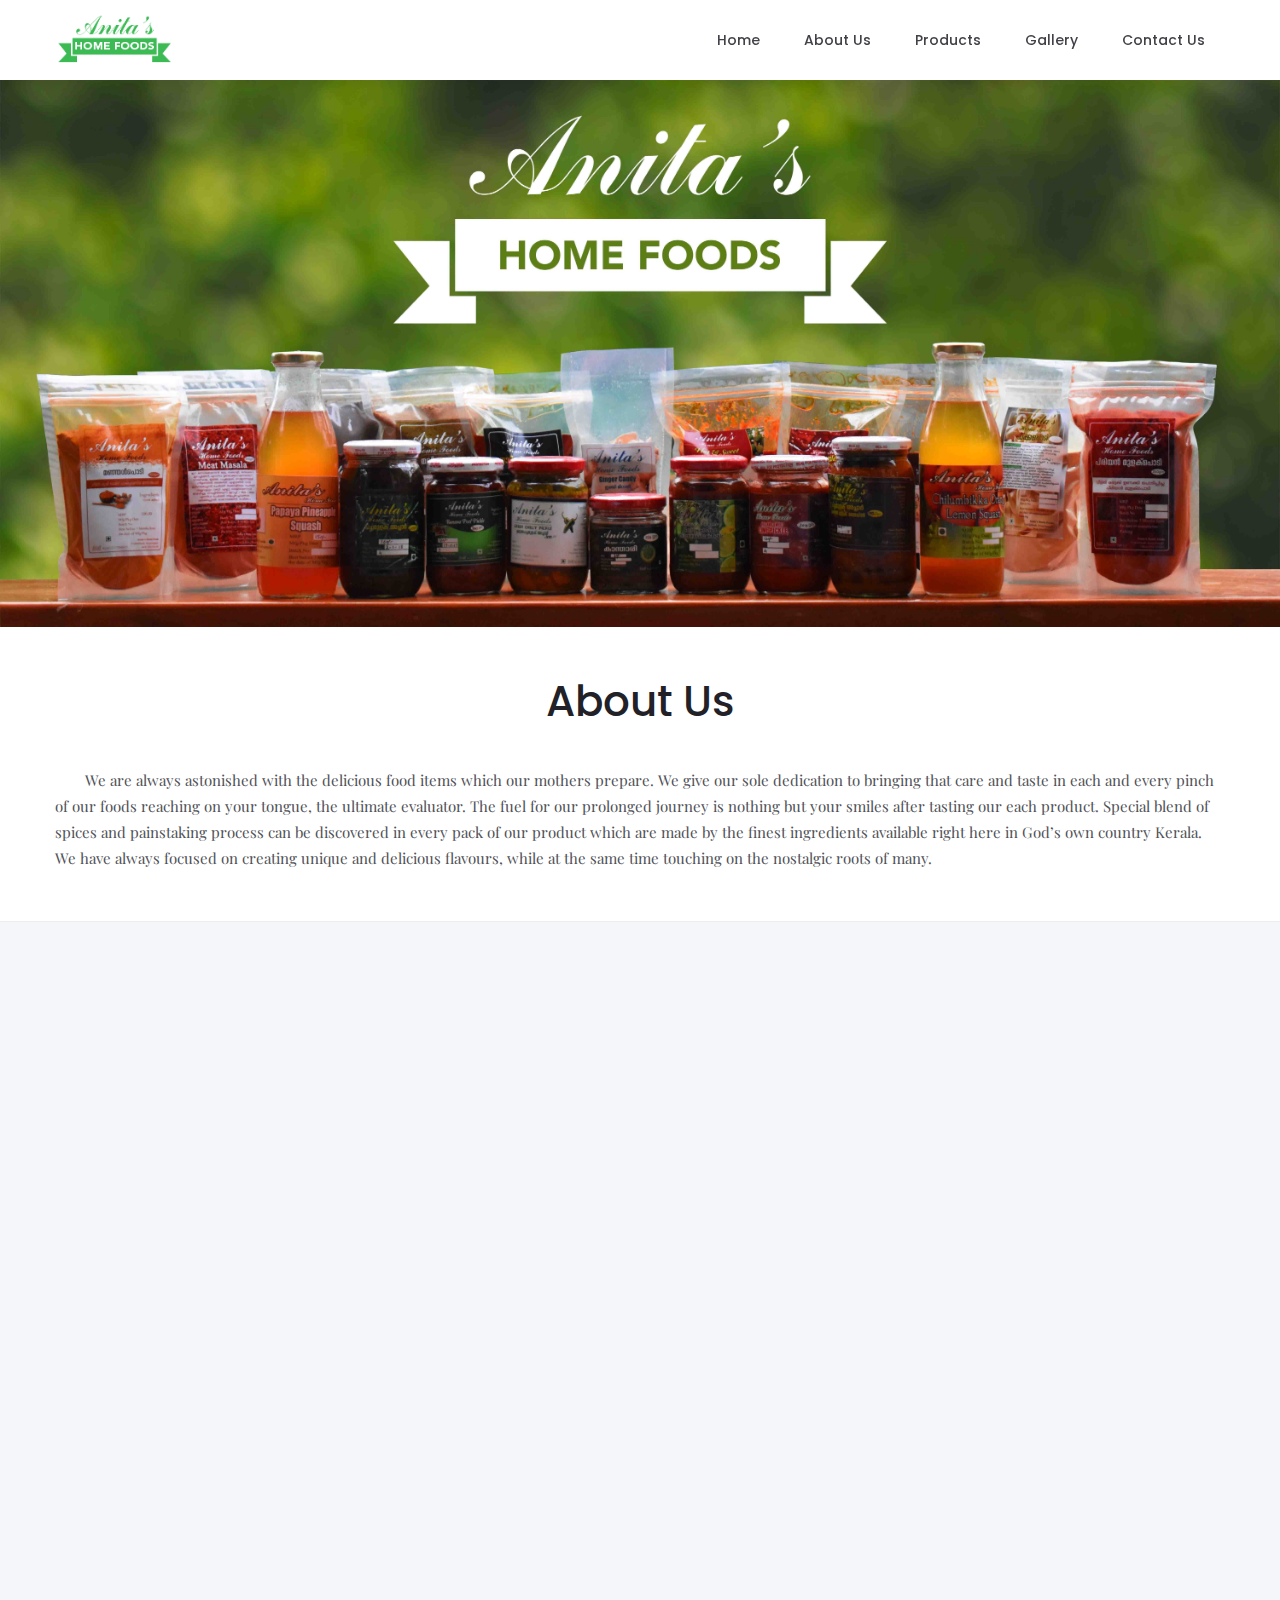
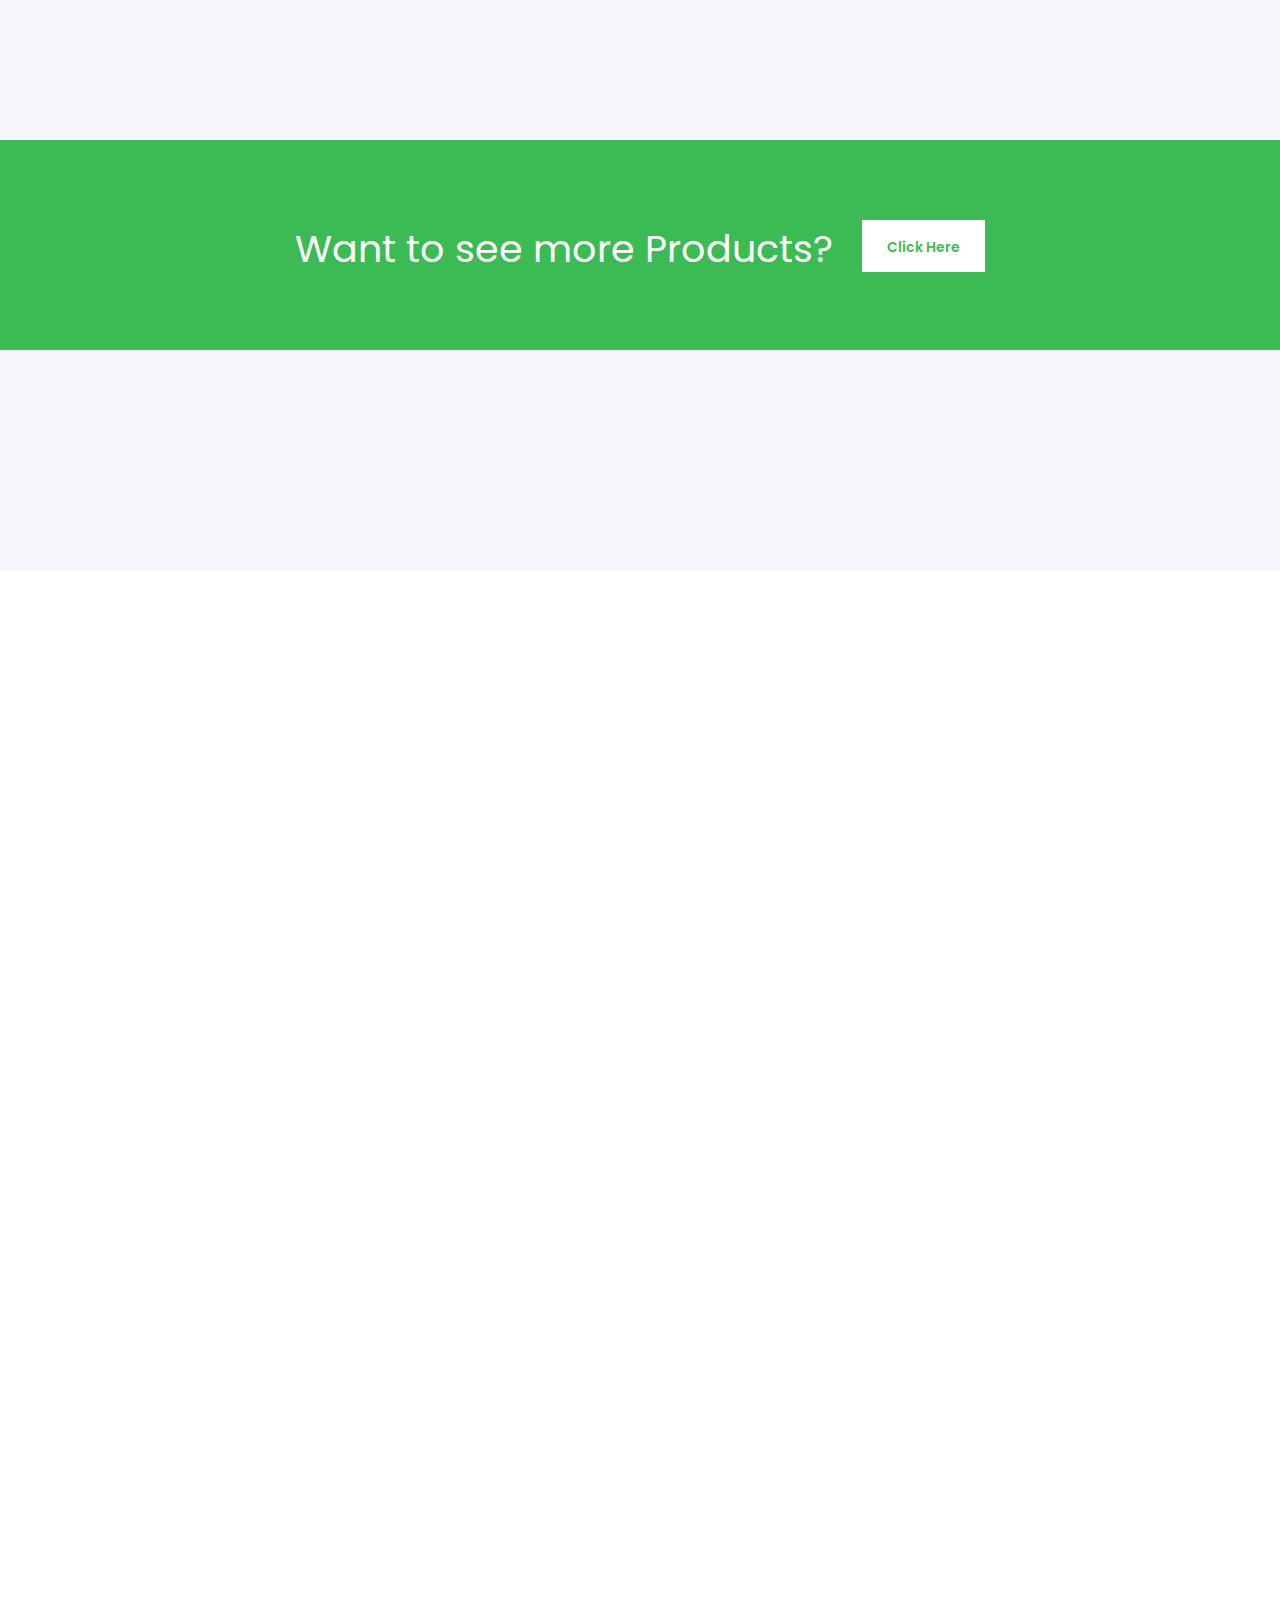
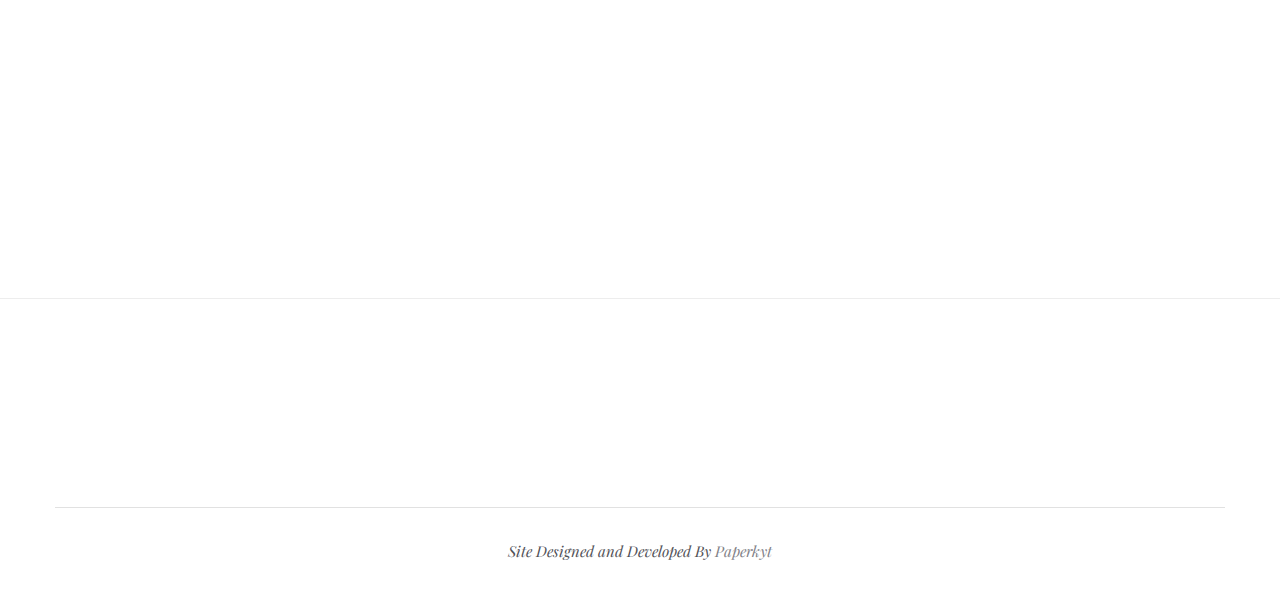
<file: index.html>
<!DOCTYPE html>
<html data-wf-page="59c3c8be1e1932000173a896" data-wf-site="59bfa69c53d30a0001229753">

<head>
    <meta charset="utf-8" />
    <title>Anita's Home Foods</title>
    <meta content="Anita's Home Foods - Pickles, Curry Powders, Masalas, Sweets & Squash" name="description" />
    <meta content="Anita's Home Foods" property="og:title" />
    <meta content="summary" name="twitter:card" />
    <meta content="width=device-width, initial-scale=1" name="viewport" />
    <meta content="Webflow" name="generator" />
    <link href="assets/css/main.css" rel="stylesheet" type="text/css" />
    <script src="assets/js/webfont.js" type="text/javascript"></script>
    <script type="text/javascript">
        WebFont.load({
            google: {
                families: ["Poppins:100italic,200,200italic,300,300italic,regular,italic,500,500italic,600,600italic,700,700italic,800,800italic", "Playfair Display:regular,italic,700,700italic,900,900italic"]
            }
        });
    </script>
    <script type="text/javascript">
        ! function(o, c) {
            var n = c.documentElement,
                t = " w-mod-";
            n.className += t + "js", ("ontouchstart" in o || o.DocumentTouch && c instanceof DocumentTouch) && (n.className += t + "touch")
        }(window, document);
    </script>
    <link href="assets/img/favicon.ico" rel="shortcut icon" type="image/x-icon" />
    <style type="text/css">
        .top-content {
            -webkit-font-smoothing: antialiased;
            -moz-osx-font-smoothing: grayscale;
        }
    </style>
</head>

<body class="top-content">
    <div id="home-s" class="banner-style-2">
        <div data-collapse="medium" data-animation="default" data-duration="400" class="navigation-style-2 w-nav">
            <div class="container-fluid w-container">
                <a href="#" class="brand-style-2 w-nav-brand"><img src="assets/img/logo_png.png" width="120px" height="60px" style="margin-top: -15px;" sizes="120px" /></a>
                <div data-ix="hamburger-hover-2" class="menu-button no-background w-nav-button">
                    <div class="line-1 blue-line"></div>
                    <div class="line-2 blue-line"></div>
                    <div class="line-3 blue-line"></div>
                </div>
                <nav role="navigation" class="nav-menu-2 w-nav-menu">
                    <a href="#home-s" class="nav-link normal w-nav-link">Home</a>
                    <a href="#about-s" class="nav-link normal w-nav-link">About Us</a>
                    <a href="#product-s" class="nav-link normal w-nav-link">Products</a>
                    <a href="#gallery-s" class="nav-link normal w-nav-link">Gallery</a>
                    <a href="#contact-s" class="nav-link normal w-nav-link">Contact Us</a>          
                </nav>
            </div>
        </div>
    </div>
    <div class="banner-style-1 with-photo">
        <img class="header-img" src="assets/img/header.jpg" width="100%">
    </div>

    <div id="about-s" class="section overflow">
        <div class="container-fluid">

            <h1 style="text-align: center">About Us</h1>
            <div class="top-margin">
                <p>&emsp;&emsp;We are always astonished with the delicious food items which our mothers prepare. We give our sole dedication to bringing that care and taste in each and every pinch of our foods reaching on your tongue, the ultimate evaluator. The fuel for our prolonged journey is nothing but your smiles after tasting our each product. Special blend of spices and painstaking process can be discovered in every pack of our product which are made by the finest ingredients available right here in God’s own country Kerala. We have always focused on creating unique and delicious flavours, while at the same time touching on the nostalgic roots of many.</p>
            </div>

        </div>
    </div>

    <div id="product-s" class="section gray no-line">
        <div class="container-fluid">
            <div class="top-title">
                <div data-ix="fade-up-1" class="align-center">
                    <div class="sub-text-title">Explore our Healthy and Delicious Home Foods</div>
                    <h1>Our Products</h1>
                </div>
            </div>
            <div>
                <div data-ix="fade-up-1" class="w-dyn-list">

                    <div class="w-dyn-items w-row">
                        <div class="w-dyn-item w-col w-col-4">
                            <div class="author-wrapper">
                                <div style="background-image:url(assets/img/products/1.jpg)" class="author-photo"></div>
                                <h4 class="author-name">Meat Masala</h4>
                                <p class="work-name"></p>
                                <p></p>
                            </div>
                        </div>
                        <div class="w-dyn-item w-col w-col-4">
                            <div class="author-wrapper">
                                <div style="background-image:url(assets/img/products/2.jpg)" class="author-photo"></div>
                                <h4 class="author-name">Pappaya Pickle</h4>
                                <p class="work-name"></p>
                                <p></p>
                            </div>
                        </div>
                        <div class="w-dyn-item w-col w-col-4">
                            <div class="author-wrapper">
                                <div style="background-image:url(assets/img/products/3.jpg)" class="author-photo"></div>
                                <h4 class="author-name">Chilli Powder</h4>
                                <p class="work-name"></p>
                                <p></p>
                            </div>
                        </div>
                    </div>
                    <br/>
                    <div class="w-dyn-items w-row">
                        <div class="w-dyn-item w-col w-col-4">
                            <div class="author-wrapper">
                                <div style="background-image:url(assets/img/products/19.jpg)" class="author-photo"></div>
                                <h4 class="author-name">Sweet Brinjal Pickle</h4>
                                <p class="work-name"></p>
                                <p></p>
                            </div>
                        </div>
                        <div class="w-dyn-item w-col w-col-4">
                            <div class="author-wrapper">
                                <div style="background-image:url(assets/img/products/25.jpg)" class="author-photo"></div>
                                <h4 class="author-name">Chilumbikka Orange Lemon Squash</h4>
                                <p class="work-name"></p>
                                <p></p>
                            </div>
                        </div>
                        <div class="w-dyn-item w-col w-col-4">
                            <div class="author-wrapper">
                                <div style="background-image:url(assets/img/products/24.jpg)" class="author-photo"></div>
                                <h4 class="author-name">Banana Peel Pickle</h4>
                                <p class="work-name"></p>
                                <p></p>
                            </div>
                        </div>
                    </div>

                </div>
            </div>
        </div>
    </div>
    <div class="section blue">
        <div class="container-fluid">
            <div class="align-center">
                <h1 class="project-mind-title">Want to see more Products?</h1>
                <a href="products.html#product-s" data-ix="button-overlay-on-hover" class="button white-button w-inline-block">
                    <div class="button-overlay"></div>
                    <div class="text-block-2">Click Here</div>
                </a>
            </div>
        </div>
    </div>
    <div id="gallery-s" class="section gray less-space no-line">
        <div class="container-fluid">
            <div data-ix="fade-up-1">
                <div class="align-center">
                    <br />
                    <h1>Gallery</h1>
                </div>
            </div>
        </div>
    </div>
    <div>
        <div data-ix="fade-up-1" class="w-dyn-list">
            <div class="w-dyn-items w-row">
                <div class="collection-item w-dyn-item w-col w-col-3">
                    <img src="assets/img/gallery/1.jpg" class="image" />
                </div>
                <div class="collection-item w-dyn-item w-col w-col-3">
                    <img src="assets/img/gallery/2.jpg" class="image" />
                </div>
                <div class="collection-item w-dyn-item w-col w-col-3">
                    <img src="assets/img/gallery/3.jpg" class="image" />
                </div>
                <div class="collection-item w-dyn-item w-col w-col-3">
                    <img src="assets/img/gallery/4.jpg" class="image" />
                </div>
            </div>
            <div class="w-dyn-items w-row">
                <div class="collection-item w-dyn-item w-col w-col-3">
                    <img src="assets/img/gallery/5.jpg" class="image" />
                </div>
                <div class="collection-item w-dyn-item w-col w-col-3">
                    <img src="assets/img/gallery/6.jpg" class="image" />
                </div>
                <div class="collection-item w-dyn-item w-col w-col-3">
                    <img src="assets/img/gallery/7.jpg" class="image" />
                </div>
                <div class="collection-item w-dyn-item w-col w-col-3">
                    <img src="assets/img/gallery/8.jpg" class="image" />
                </div>
            </div>
        </div>
    </div>
    <div id="contact-s" class="section white less-space no-line">
        <div class="container-fluid">
            <div data-ix="fade-up-1">
                <div class="align-center">
                    <br />
                    <h1>Contact Us</h1>
                </div>
            </div>
        </div>
    </div>
    <div class="section overflow">
        <div class="container-fluid">
            <div class="horizontal-flex-row w-row">
                <div class="w-col w-col-5 w-col-stack">
                    <div class="align-center">
                        <iframe class="footer-img" data-ix="fade-left-1" src="https://www.facebook.com/plugins/page.php?href=https%3A%2F%2Fwww.facebook.com%2FAnitas-Home-Food-211054919681808%2F&tabs=timeline,messages&width=340&height=464&small_header=false&adapt_container_width=true&hide_cover=false&show_facepile=true&appId" width="340" height="464" style="border:none;overflow:hidden" scrolling="no" frameborder="0" allowtransparency="true" allow="encrypted-media"></iframe>
                    </div>
                </div>
                <div class="w-col w-col-1 w-col-stack">
                    <div></div>
                </div>
                <div class="w-col w-col-6 w-col-stack">
                    <div class="image-div-overflow">
                        <img class="footer-img" src="assets/img/footer.JPG" data-ix="fade-right-1"/>
                    </div>                            
                </div>
            </div>
        </div>
    </div>
    <div class="footer-style-1">
            <div class="container-fluid">
                <div class="horizontal-flex-row top w-row">
                    <div class="w-col w-col-3 align-center">
                        <a href="#" data-ix="fade-up-1" class="footer-logo w-inline-block"><img src="assets/img/logo_png.png" width="175" srcset="assets/img/logo_png.png 500w, assets/img/logo_png.png 748w" sizes="(max-width: 479px) 80vw, (max-width: 767px) 175px, (max-width: 991px) 22vw, 175px" /></a>
                    </div>
                    <div data-ix="fade-up-2" class="w-col w-col-3">
                            <div data-ix="features-move-on-hover">
                                <h4 class="align-center">Our Location</h4>
                                <div class="line-divider center"></div>
                                <p class="align-center">Karimpanal (H)
                                    <br/>Vizhikkathode PO, Koovapally</p>
                            </div>
                        </div>
                        <div data-ix="fade-up-3" class="w-col w-col-3">
                            <div data-ix="features-move-on-hover">
                                <h4 class="align-center">Phone Number</h4>
                                <div class="line-divider center"></div>
                                <p class="align-center">+91 8547856269<br/>+91 9495918269</p>
                            </div>
                        </div>
                        <div data-ix="fade-up-4" class="w-col w-col-3">
                            <div data-ix="features-move-on-hover">
                                <h4 class="align-center">Email</h4>
                                <div class="line-divider center"></div>
                                <p class="align-center">karimpanals@hotmail. com</p>
                            </div>
                        </div>
                </div>
                <div class="line-divider-footer"></div>
                <div class="align-center">
                    <p class="copyright">Site Designed and Developed By <a href="#" target="_blank" class="footer-link">Paperkyt</a></p>
                </div>
            </div>
        </div>
    
    <script src="assets/js/jquery.js" type="text/javascript"></script>
    <script src="assets/js/iodev1.js" type="text/javascript"></script>
</body>

</html>
</file>
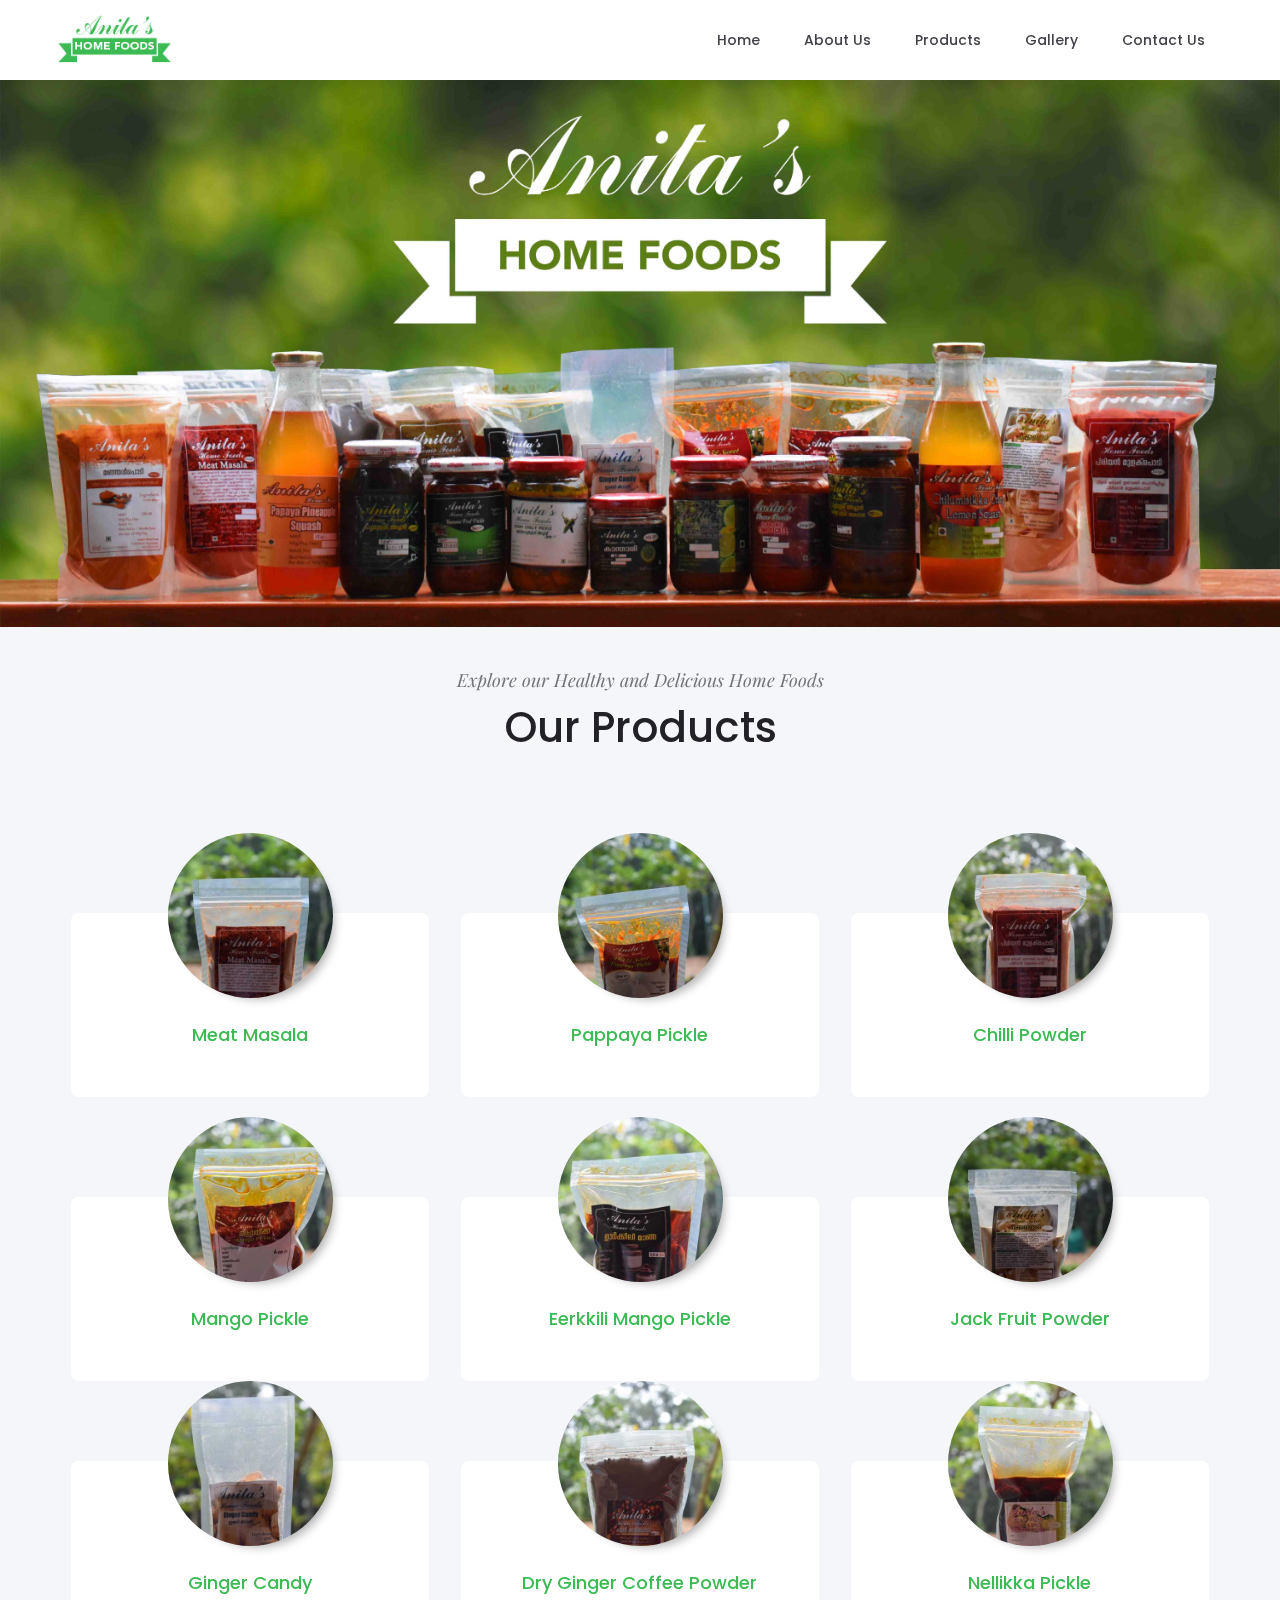
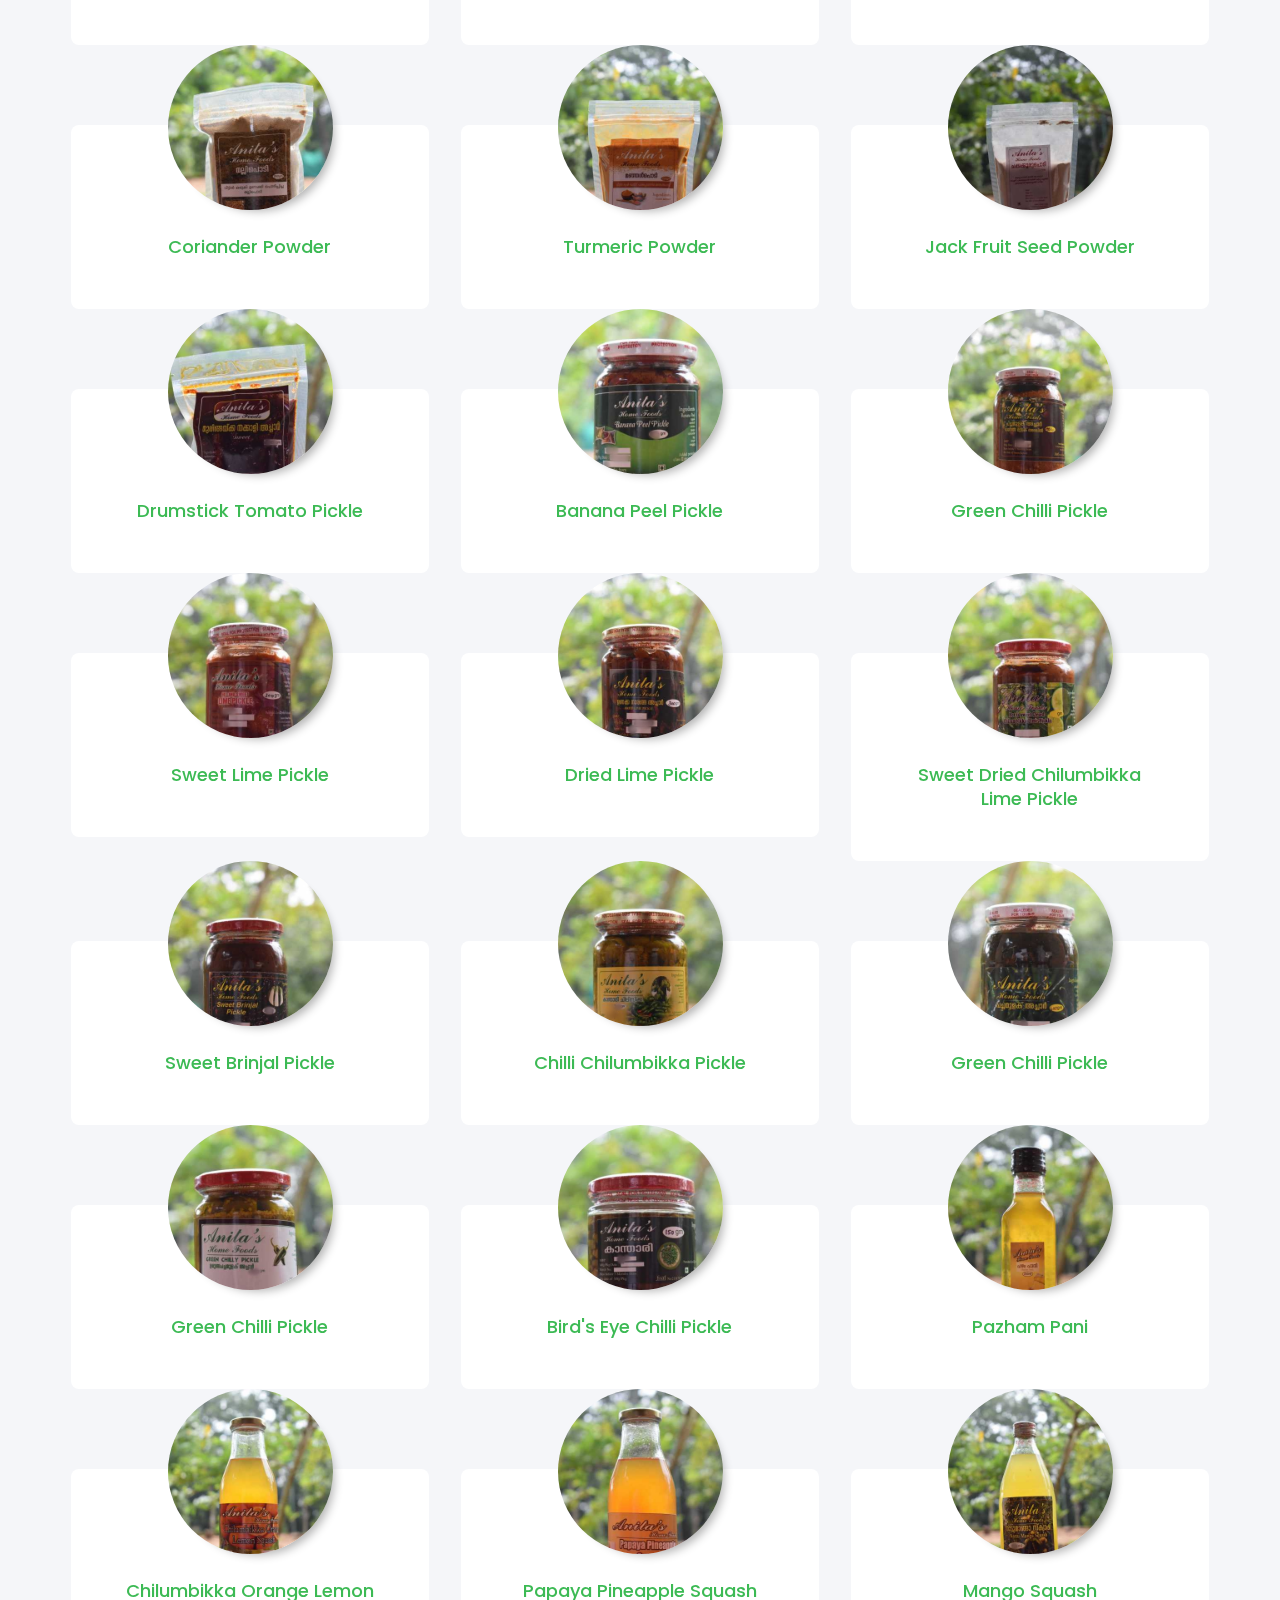
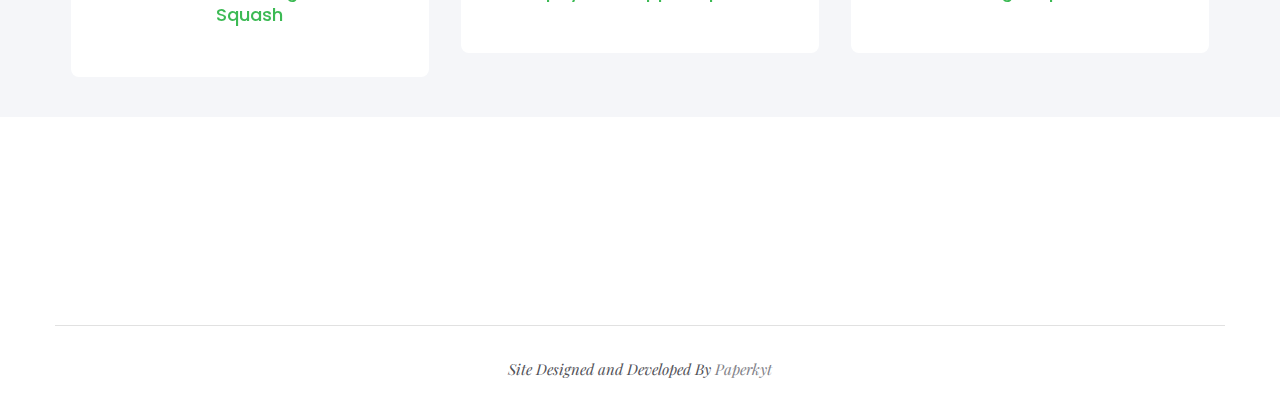
<file: products.html>
<!DOCTYPE html>
<html data-wf-page="59c3c8be1e1932000173a896" data-wf-site="59bfa69c53d30a0001229753">

<head>
    <meta charset="utf-8" />
    <title>Anita's Home Foods</title>
    <meta content="Anita's Home Foods - Pickles, Curry Powders, Masalas, Sweets & Squash" name="description" />
    <meta content="Anita's Home Foods" property="og:title" />
    <meta content="" property="og:description" />
    <meta content="summary" name="twitter:card" />
    <meta content="width=device-width, initial-scale=1" name="viewport" />
    <meta content="Webflow" name="generator" />
    <link href="assets/css/main.css" rel="stylesheet" type="text/css" />
    <script src="assets/js/webfont.js" type="text/javascript"></script>
    <script type="text/javascript">
        WebFont.load({
            google: {
                families: ["Poppins:100italic,200,200italic,300,300italic,regular,italic,500,500italic,600,600italic,700,700italic,800,800italic", "Playfair Display:regular,italic,700,700italic,900,900italic"]
            }
        });
    </script>
    <script type="text/javascript">
        ! function(o, c) {
            var n = c.documentElement,
                t = " w-mod-";
            n.className += t + "js", ("ontouchstart" in o || o.DocumentTouch && c instanceof DocumentTouch) && (n.className += t + "touch")
        }(window, document);
    </script>
    <link href="assets/img/favicon.ico" rel="shortcut icon" type="image/x-icon" />
    <style type="text/css">
        .top-content {
            -webkit-font-smoothing: antialiased;
            -moz-osx-font-smoothing: grayscale;
        }
    </style>
</head>

<body class="top-content">
    <div class="banner-style-2">
        <div data-collapse="medium" data-animation="default" data-duration="400" data-ix="fade-up-on-load" class="navigation-style-2 w-nav">
            <div class="container-fluid w-container">
                <a href="#" class="brand-style-2 w-nav-brand"><img src="assets/img/logo_png.png" width="120px" height="60px" style="margin-top: -15px;" sizes="120px" /></a>
                <div data-ix="hamburger-hover-2" class="menu-button no-background w-nav-button">
                    <div class="line-1 blue-line"></div>
                    <div class="line-2 blue-line"></div>
                    <div class="line-3 blue-line"></div>
                </div>
                <nav role="navigation" class="nav-menu-2 w-nav-menu">
                    <a href="index.html#home-s" class="nav-link normal w-nav-link">Home</a>
                    <a href="index.html#about-s" class="nav-link normal w-nav-link">About Us</a>
                    <a href="#product-s" class="nav-link normal w-nav-link">Products</a>
                    <a href="index.html#gallery-s" class="nav-link normal w-nav-link">Gallery</a>
                    <a href="index.html#contact-s" class="nav-link normal w-nav-link">Contact Us</a>          
                </nav>
            </div>
        </div>
    </div>
    <div class="banner-style-1 with-photo">
        <img class="header-img" src="assets/img/header.jpg" width="100%">
    </div>
    <div id="product-s" class="section gray no-line">
        <div class="container-fluid">
            <div class="top-title">
                <div data-ix="fade-up-1" class="align-center">
                    <div class="sub-text-title">Explore our Healthy and Delicious Home Foods</div>
                    <h1>Our Products</h1>
                </div>
            </div>
            <div>
                <div data-ix="fade-up-1" class="w-dyn-list">

                    <div class="w-dyn-items w-row">
                        <div class="w-dyn-item w-col w-col-4">
                            <div class="author-wrapper">
                                <div style="background-image:url(assets/img/products/1.jpg)" class="author-photo"></div>
                                <h4 class="author-name">Meat Masala</h4>
                                <p class="work-name"></p>
                                <p></p>
                            </div>
                        </div>
                        <div class="w-dyn-item w-col w-col-4">
                            <div class="author-wrapper">
                                <div style="background-image:url(assets/img/products/2.jpg)" class="author-photo"></div>
                                <h4 class="author-name">Pappaya Pickle</h4>
                                <p class="work-name"></p>
                                <p></p>
                            </div>
                        </div>
                        <div class="w-dyn-item w-col w-col-4">
                            <div class="author-wrapper">
                                <div style="background-image:url(assets/img/products/3.jpg)" class="author-photo"></div>
                                <h4 class="author-name">Chilli Powder</h4>
                                <p class="work-name"></p>
                                <p></p>
                            </div>
                        </div>
                    </div>
                    <br/>
                    <div class="w-dyn-items w-row">
                        <div class="w-dyn-item w-col w-col-4">
                            <div class="author-wrapper">
                                <div style="background-image:url(assets/img/products/4.jpg)" class="author-photo"></div>
                                <h4 class="author-name">Mango Pickle</h4>
                                <p class="work-name"></p>
                                <p></p>
                            </div>
                        </div>
                        <div class="w-dyn-item w-col w-col-4">
                            <div class="author-wrapper">
                                <div style="background-image:url(assets/img/products/5.jpg)" class="author-photo"></div>
                                <h4 class="author-name">Eerkkili Mango Pickle</h4>
                                <p class="work-name"></p>
                                <p></p>
                            </div>
                        </div>
                        <div class="w-dyn-item w-col w-col-4">
                            <div class="author-wrapper">
                                <div style="background-image:url(assets/img/products/6.jpg)" class="author-photo"></div>
                                <h4 class="author-name">Jack Fruit Powder</h4>
                                <p class="work-name"></p>
                                <p></p>
                            </div>
                        </div>
                    </div>
                    <div class="w-dyn-items w-row">
                            <div class="w-dyn-item w-col w-col-4">
                                <div class="author-wrapper">
                                    <div style="background-image:url(assets/img/products/14.jpg)" class="author-photo"></div>
                                    <h4 class="author-name">Ginger Candy</h4>
                                    <p class="work-name"></p>
                                    <p></p>
                                </div>
                            </div>
                            <div class="w-dyn-item w-col w-col-4">
                                <div class="author-wrapper">
                                    <div style="background-image:url(assets/img/products/8.jpg)" class="author-photo"></div>
                                    <h4 class="author-name">Dry Ginger Coffee Powder</h4>
                                    <p class="work-name"></p>
                                    <p></p>
                                </div>
                            </div>
                            <div class="w-dyn-item w-col w-col-4">
                                <div class="author-wrapper">
                                    <div style="background-image:url(assets/img/products/9.jpg)" class="author-photo"></div>
                                    <h4 class="author-name">Nellikka Pickle</h4>
                                    <p class="work-name"></p>
                                    <p></p>
                                </div>
                            </div>
                        </div>
                        <div class="w-dyn-items w-row">
                                <div class="w-dyn-item w-col w-col-4">
                                    <div class="author-wrapper">
                                        <div style="background-image:url(assets/img/products/10.jpg)" class="author-photo"></div>
                                        <h4 class="author-name">Coriander Powder</h4>
                                        <p class="work-name"></p>
                                        <p></p>
                                    </div>
                                </div>
                                <div class="w-dyn-item w-col w-col-4">
                                    <div class="author-wrapper">
                                        <div style="background-image:url(assets/img/products/11.jpg)" class="author-photo"></div>
                                        <h4 class="author-name">Turmeric Powder</h4>
                                        <p class="work-name"></p>
                                        <p></p>
                                    </div>
                                </div>
                                <div class="w-dyn-item w-col w-col-4">
                                    <div class="author-wrapper">
                                        <div style="background-image:url(assets/img/products/12.jpg)" class="author-photo"></div>
                                        <h4 class="author-name">Jack Fruit Seed Powder</h4>
                                        <p class="work-name"></p>
                                        <p></p>
                                    </div>
                                </div>
                        </div>
                        <div class="w-dyn-items w-row">
                                <div class="w-dyn-item w-col w-col-4">
                                    <div class="author-wrapper">
                                        <div style="background-image:url(assets/img/products/13.jpg)" class="author-photo"></div>
                                        <h4 class="author-name">Drumstick Tomato Pickle</h4>
                                        <p class="work-name"></p>
                                        <p></p>
                                    </div>
                                </div>
                                <div class="w-dyn-item w-col w-col-4">
                                    <div class="author-wrapper">
                                        <div style="background-image:url(assets/img/products/24.jpg)" class="author-photo"></div>
                                        <h4 class="author-name">Banana Peel Pickle</h4>
                                        <p class="work-name"></p>
                                        <p></p>
                                    </div>
                                </div>
                                <div class="w-dyn-item w-col w-col-4">
                                    <div class="author-wrapper">
                                        <div style="background-image:url(assets/img/products/15.jpg)" class="author-photo"></div>
                                        <h4 class="author-name">Green Chilli Pickle</h4>
                                        <p class="work-name"></p>
                                        <p></p>
                                    </div>
                                </div>
                        </div>
                        <div class="w-dyn-items w-row">
                                <div class="w-dyn-item w-col w-col-4">
                                    <div class="author-wrapper">
                                        <div style="background-image:url(assets/img/products/16.jpg)" class="author-photo"></div>
                                        <h4 class="author-name">Sweet Lime Pickle</h4>
                                        <p class="work-name"></p>
                                        <p></p>
                                    </div>
                                </div>
                                <div class="w-dyn-item w-col w-col-4">
                                    <div class="author-wrapper">
                                        <div style="background-image:url(assets/img/products/17.jpg)" class="author-photo"></div>
                                        <h4 class="author-name">Dried Lime Pickle</h4>
                                        <p class="work-name"></p>
                                        <p></p>
                                    </div>
                                </div>
                                <div class="w-dyn-item w-col w-col-4">
                                    <div class="author-wrapper">
                                        <div style="background-image:url(assets/img/products/18.jpg)" class="author-photo"></div>
                                        <h4 class="author-name">Sweet Dried Chilumbikka Lime Pickle</h4>
                                        <p class="work-name"></p>
                                        <p></p>
                                    </div>
                                </div>
                            </div>
                            <div class="w-dyn-items w-row">
                                    <div class="w-dyn-item w-col w-col-4">
                                        <div class="author-wrapper">
                                            <div style="background-image:url(assets/img/products/19.jpg)" class="author-photo"></div>
                                            <h4 class="author-name">Sweet Brinjal Pickle</h4>
                                            <p class="work-name"></p>
                                            <p></p>
                                        </div>
                                    </div>
                                    <div class="w-dyn-item w-col w-col-4">
                                        <div class="author-wrapper">
                                            <div style="background-image:url(assets/img/products/20.jpg)" class="author-photo"></div>
                                            <h4 class="author-name">Chilli Chilumbikka Pickle</h4>
                                            <p class="work-name"></p>
                                            <p></p>
                                        </div>
                                    </div>
                                    <div class="w-dyn-item w-col w-col-4">
                                        <div class="author-wrapper">
                                            <div style="background-image:url(assets/img/products/21.jpg)" class="author-photo"></div>
                                            <h4 class="author-name">Green Chilli Pickle</h4>
                                            <p class="work-name"></p>
                                            <p></p>
                                        </div>
                                    </div>
                            </div>
                            <div class="w-dyn-items w-row">
                                    <div class="w-dyn-item w-col w-col-4">
                                        <div class="author-wrapper">
                                            <div style="background-image:url(assets/img/products/22.jpg)" class="author-photo"></div>
                                            <h4 class="author-name">Green Chilli Pickle</h4>
                                            <p class="work-name"></p>
                                            <p></p>
                                        </div>
                                    </div>
                                    <div class="w-dyn-item w-col w-col-4">
                                        <div class="author-wrapper">
                                            <div style="background-image:url(assets/img/products/23.jpg)" class="author-photo"></div>
                                            <h4 class="author-name">Bird's Eye Chilli Pickle</h4>
                                            <p class="work-name"></p>
                                            <p></p>
                                        </div>
                                    </div>
                                    <div class="w-dyn-item w-col w-col-4">
                                        <div class="author-wrapper">
                                            <div style="background-image:url(assets/img/products/28.jpg)" class="author-photo"></div>
                                            <h4 class="author-name">Pazham Pani</h4>
                                            <p class="work-name"></p>
                                            <p></p>
                                        </div>
                                    </div>
                            </div>
                            <div class="w-dyn-items w-row">
                                    <div class="w-dyn-item w-col w-col-4">
                                        <div class="author-wrapper">
                                            <div style="background-image:url(assets/img/products/25.jpg)" class="author-photo"></div>
                                            <h4 class="author-name">Chilumbikka Orange Lemon Squash</h4>
                                            <p class="work-name"></p> 
                                            <p></p>
                                        </div>
                                    </div>
                                    <div class="w-dyn-item w-col w-col-4">
                                        <div class="author-wrapper">
                                            <div style="background-image:url(assets/img/products/26.jpg)" class="author-photo"></div>
                                            <h4 class="author-name">Papaya Pineapple Squash</h4>
                                            <p class="work-name"></p>
                                            <p></p>
                                        </div>
                                    </div>
                                    <div class="w-dyn-item w-col w-col-4">
                                        <div class="author-wrapper">
                                            <div style="background-image:url(assets/img/products/27.jpg)" class="author-photo"></div>
                                            <h4 class="author-name">Mango Squash</h4>
                                            <p class="work-name"></p>
                                            <p></p>
                                        </div>
                                    </div>
                            </div>

                </div>
            </div>
        </div>
    </div>
    <div class="footer-style-1">
        <div class="container-fluid">
            <div class="horizontal-flex-row top w-row">
                <div class="w-col w-col-3 align-center">
                    <a href="#" data-ix="fade-up-1" class="footer-logo w-inline-block"><img src="assets/img/logo_png.png" width="175" srcset="assets/img/logo_png.png 500w, assets/img/logo_png.png 748w" sizes="(max-width: 479px) 80vw, (max-width: 767px) 175px, (max-width: 991px) 22vw, 175px" /></a>
                </div>
                <div data-ix="fade-up-2" class="w-col w-col-3">
                        <div data-ix="features-move-on-hover">
                            <h4 class="align-center">Our Location</h4>
                            <div class="line-divider center"></div>
                            <p class="align-center">Karimpanal (H)
                                <br/>Vizhikkathode PO, Koovapally</p>
                        </div>
                    </div>
                    <div data-ix="fade-up-3" class="w-col w-col-3">
                        <div data-ix="features-move-on-hover">
                            <h4 class="align-center">Phone Number</h4>
                            <div class="line-divider center"></div>
                            <p class="align-center">+91 8547856269<br/>+91 9495918269</p>
                        </div>
                    </div>
                    <div data-ix="fade-up-4" class="w-col w-col-3">
                        <div data-ix="features-move-on-hover">
                            <h4 class="align-center">Email</h4>
                            <div class="line-divider center"></div>
                            <p class="align-center">karimpanals@hotmail. com</p>
                        </div>
                    </div>
            </div>
            <div class="line-divider-footer"></div>
            <div class="align-center">
                <p class="copyright">Site Designed and Developed By <a href="#" target="_blank" class="footer-link">Paperkyt</a></p>
            </div>
        </div>
    </div>
    
    <script src="assets/js/jquery.js" type="text/javascript"></script>
    <script src="assets/js/iodev1.js" type="text/javascript"></script>
</body>

</html>
</file>
<file: assets/css/main.css>
/* Generated on: Wed Dec 13 2017 22:01:58 GMT+0000 (UTC) */
/* ==========================================================================
   normalize.css v3.0.3 | MIT License | github.com/necolas/normalize.css 
   ========================================================================== */
/*! normalize.css v3.0.3 | MIT License | github.com/necolas/normalize.css */html{font-family:sans-serif;-ms-text-size-adjust:100%;-webkit-text-size-adjust:100%}body{margin:0}article,aside,details,figcaption,figure,footer,header,hgroup,main,menu,nav,section,summary{display:block}audio,canvas,progress,video{display:inline-block;vertical-align:baseline}audio:not([controls]){display:none;height:0}[hidden],template{display:none}a{background-color:transparent}a:active,a:hover{outline:0}abbr[title]{border-bottom:1px dotted}b,strong{font-weight:bold}dfn{font-style:italic}h1{font-size:2em;margin:.67em 0}mark{background:#ff0;color:#000}small{font-size:80%}sub,sup{font-size:75%;line-height:0;position:relative;vertical-align:baseline}sup{top:-0.5em}sub{bottom:-0.25em}img{border:0}svg:not(:root){overflow:hidden}figure{margin:1em 40px}hr{box-sizing:content-box;height:0}pre{overflow:auto}code,kbd,pre,samp{font-family:monospace,monospace;font-size:1em}button,input,optgroup,select,textarea{color:inherit;font:inherit;margin:0}button{overflow:visible}button,select{text-transform:none}button,html input[type="button"],input[type="reset"]{-webkit-appearance:button;cursor:pointer}button[disabled],html input[disabled]{cursor:default}button::-moz-focus-inner,input::-moz-focus-inner{border:0;padding:0}input{line-height:normal}input[type="checkbox"],input[type="radio"]{box-sizing:border-box;padding:0}input[type="number"]::-webkit-inner-spin-button,input[type="number"]::-webkit-outer-spin-button{height:auto}input[type="search"]{-webkit-appearance:none}input[type="search"]::-webkit-search-cancel-button,input[type="search"]::-webkit-search-decoration{-webkit-appearance:none}fieldset{border:1px solid #c0c0c0;margin:0 2px;padding:.35em .625em .75em}legend{border:0;padding:0}textarea{overflow:auto}optgroup{font-weight:bold}table{border-collapse:collapse;border-spacing:0}td,th{padding:0}

/* ==========================================================================
   Start of base Webflow CSS - If you're looking for some ultra-clean CSS, skip the boilerplate and see the unminified code below.
   ========================================================================== */
@font-face{font-family:'webflow-icons';src:url([data-uri]) format('truetype'),url([data-uri]) format('woff');font-weight:normal;font-style:normal}[class^="w-icon-"],[class*=" w-icon-"]{font-family:'webflow-icons';speak:none;font-style:normal;font-weight:normal;font-variant:normal;text-transform:none;line-height:1;-webkit-font-smoothing:antialiased;-moz-osx-font-smoothing:grayscale}.w-icon-slider-right:before{content:"\e600"}.w-icon-slider-left:before{content:"\e601"}.w-icon-nav-menu:before{content:"\e602"}.w-icon-arrow-down:before,.w-icon-dropdown-toggle:before{content:"\e603"}*{-webkit-box-sizing:border-box;-moz-box-sizing:border-box;box-sizing:border-box}html{height:100%}body{margin:0;min-height:100%;background-color:#fff;font-family:Arial,sans-serif;font-size:14px;line-height:20px;color:#333}img{max-width:100%;vertical-align:middle;display:inline-block}html.w-mod-touch *{background-attachment:scroll !important}.w-block{display:block}.w-inline-block{max-width:100%;display:inline-block}.w-clearfix:before,.w-clearfix:after{content:" ";display:table}.w-clearfix:after{clear:both}.w-hidden{display:none}.w-button{display:inline-block;padding:9px 15px;background-color:#3898EC;color:white;border:0;line-height:inherit;text-decoration:none;cursor:pointer;border-radius:0}input.w-button{-webkit-appearance:button}html[data-w-dynpage] [data-w-cloak]{color:transparent !important}.w-webflow-badge,.w-webflow-badge *{position:static;left:auto;top:auto;right:auto;bottom:auto;z-index:auto;display:block;visibility:visible;overflow:visible;overflow-x:visible;overflow-y:visible;box-sizing:border-box;width:auto;height:auto;max-height:none;max-width:none;min-height:0;min-width:0;margin:0;padding:0;float:none;clear:none;border:0 none transparent;border-radius:0;background:none;background-image:none;background-position:0 0;background-size:auto auto;background-repeat:repeat;background-origin:padding-box;background-clip:border-box;background-attachment:scroll;background-color:transparent;box-shadow:none;opacity:1;transform:none;transition:none;direction:ltr;font-family:inherit;font-weight:inherit;color:inherit;font-size:inherit;line-height:inherit;font-style:inherit;font-variant:inherit;text-align:inherit;letter-spacing:inherit;text-decoration:inherit;text-indent:0;text-transform:inherit;list-style-type:disc;text-shadow:none;font-smoothing:auto;vertical-align:baseline;cursor:inherit;white-space:inherit;word-break:normal;word-spacing:normal;word-wrap:normal}.w-webflow-badge{position:fixed !important;display:inline-block !important;visibility:visible !important;z-index:2147483647 !important;top:auto !important;right:12px !important;bottom:12px !important;left:auto !important;color:#AAADB0 !important;background-color:#fff !important;border-radius:3px !important;padding:6px 8px 6px 6px !important;font-size:12px !important;opacity:1 !important;line-height:14px !important;text-decoration:none !important;transform:none !important;margin:0 !important;width:auto !important;height:auto !important;overflow:visible !important;white-space:nowrap;box-shadow:0 0 0 1px rgba(0,0,0,0.1),0 1px 3px rgba(0,0,0,0.1)}.w-webflow-badge>img{display:inline-block !important;visibility:visible !important;opacity:1 !important;vertical-align:middle !important}h1,h2,h3,h4,h5,h6{font-weight:bold;margin-bottom:10px}h1{font-size:38px;line-height:44px;margin-top:20px}h2{font-size:32px;line-height:36px;margin-top:20px}h3{font-size:24px;line-height:30px;margin-top:20px}h4{font-size:18px;line-height:24px;margin-top:10px}h5{font-size:14px;line-height:20px;margin-top:10px}h6{font-size:12px;line-height:18px;margin-top:10px}p{margin-top:0;margin-bottom:10px}blockquote{margin:0 0 10px 0;padding:10px 20px;border-left:5px solid #E2E2E2;font-size:18px;line-height:22px}figure{margin:0;margin-bottom:10px}figcaption{margin-top:5px;text-align:center}ul,ol{margin-top:0;margin-bottom:10px;padding-left:40px}.w-list-unstyled{padding-left:0;list-style:none}.w-embed:before,.w-embed:after{content:" ";display:table}.w-embed:after{clear:both}.w-video{width:100%;position:relative;padding:0}.w-video iframe,.w-video object,.w-video embed{position:absolute;top:0;left:0;width:100%;height:100%}fieldset{padding:0;margin:0;border:0}button,html input[type="button"],input[type="reset"]{border:0;cursor:pointer;-webkit-appearance:button}.w-form{margin:0 0 15px}.w-form-done{display:none;padding:20px;text-align:center;background-color:#dddddd}.w-form-fail{display:none;margin-top:10px;padding:10px;background-color:#ffdede}label{display:block;margin-bottom:5px;font-weight:bold}.w-input,.w-select{display:block;width:100%;height:38px;padding:8px 12px;margin-bottom:10px;font-size:14px;line-height:1.42857143;color:#333333;vertical-align:middle;background-color:#ffffff;border:1px solid #cccccc}.w-input:-moz-placeholder,.w-select:-moz-placeholder{color:#999}.w-input::-moz-placeholder,.w-select::-moz-placeholder{color:#999;opacity:1}.w-input:-ms-input-placeholder,.w-select:-ms-input-placeholder{color:#999}.w-input::-webkit-input-placeholder,.w-select::-webkit-input-placeholder{color:#999}.w-input:focus,.w-select:focus{border-color:#3898EC;outline:0}.w-input[disabled],.w-select[disabled],.w-input[readonly],.w-select[readonly],fieldset[disabled] .w-input,fieldset[disabled] .w-select{cursor:not-allowed;background-color:#eeeeee}textarea.w-input,textarea.w-select{height:auto}.w-select{background-image:-webkit-linear-gradient(white 0, #f3f3f3 100%);background-image:linear-gradient(white 0, #f3f3f3 100%)}.w-select[multiple]{height:auto}.w-form-label{display:inline-block;cursor:pointer;font-weight:normal;margin-bottom:0}.w-checkbox,.w-radio{display:block;margin-bottom:5px;padding-left:20px}.w-checkbox:before,.w-radio:before,.w-checkbox:after,.w-radio:after{content:" ";display:table}.w-checkbox:after,.w-radio:after{clear:both}.w-checkbox-input,.w-radio-input{margin:4px 0 0;margin-top:1px \9;line-height:normal;float:left;margin-left:-20px}.w-radio-input{margin-top:3px}.w-container{margin-left:auto;margin-right:auto;max-width:940px}.w-container:before,.w-container:after{content:" ";display:table}.w-container:after{clear:both}.w-container .w-row{margin-left:-10px;margin-right:-10px}.w-row:before,.w-row:after{content:" ";display:table}.w-row:after{clear:both}.w-row .w-row{margin-left:0;margin-right:0}.w-col{position:relative;float:left;width:100%;min-height:1px;padding-left:10px;padding-right:10px}.w-col .w-col{padding-left:0;padding-right:0}.w-col-1{width:8.33333333%}.w-col-2{width:16.66666667%}.w-col-3{width:25%}.w-col-4{width:33.33333333%}.w-col-5{width:41.66666667%}.w-col-6{width:50%}.w-col-7{width:58.33333333%}.w-col-8{width:66.66666667%}.w-col-9{width:75%}.w-col-10{width:83.33333333%}.w-col-11{width:91.66666667%}.w-col-12{width:100%}.w-hidden-main{display:none !important}@media screen and (max-width:991px){.w-container{max-width:728px}.w-hidden-main{display:inherit !important}.w-hidden-medium{display:none !important}.w-col-medium-1{width:8.33333333%}.w-col-medium-2{width:16.66666667%}.w-col-medium-3{width:25%}.w-col-medium-4{width:33.33333333%}.w-col-medium-5{width:41.66666667%}.w-col-medium-6{width:50%}.w-col-medium-7{width:58.33333333%}.w-col-medium-8{width:66.66666667%}.w-col-medium-9{width:75%}.w-col-medium-10{width:83.33333333%}.w-col-medium-11{width:91.66666667%}.w-col-medium-12{width:100%}.w-col-stack{width:100%;left:auto;right:auto}}@media screen and (max-width:767px){.w-hidden-main{display:inherit !important}.w-hidden-medium{display:inherit !important}.w-hidden-small{display:none !important}.w-row,.w-container .w-row{margin-left:0;margin-right:0}.w-col{width:100%;left:auto;right:auto}.w-col-small-1{width:8.33333333%}.w-col-small-2{width:16.66666667%}.w-col-small-3{width:25%}.w-col-small-4{width:33.33333333%}.w-col-small-5{width:41.66666667%}.w-col-small-6{width:50%}.w-col-small-7{width:58.33333333%}.w-col-small-8{width:66.66666667%}.w-col-small-9{width:75%}.w-col-small-10{width:83.33333333%}.w-col-small-11{width:91.66666667%}.w-col-small-12{width:100%}}@media screen and (max-width:479px){.w-container{max-width:none}.w-hidden-main{display:inherit !important}.w-hidden-medium{display:inherit !important}.w-hidden-small{display:inherit !important}.w-hidden-tiny{display:none !important}.w-col{width:100%}.w-col-tiny-1{width:8.33333333%}.w-col-tiny-2{width:16.66666667%}.w-col-tiny-3{width:25%}.w-col-tiny-4{width:33.33333333%}.w-col-tiny-5{width:41.66666667%}.w-col-tiny-6{width:50%}.w-col-tiny-7{width:58.33333333%}.w-col-tiny-8{width:66.66666667%}.w-col-tiny-9{width:75%}.w-col-tiny-10{width:83.33333333%}.w-col-tiny-11{width:91.66666667%}.w-col-tiny-12{width:100%}}.w-widget{position:relative}.w-widget-map{width:100%;height:400px}.w-widget-map label{width:auto;display:inline}.w-widget-map img{max-width:inherit}.w-widget-map .gm-style-iw{width:90% !important;height:auto !important;top:7px !important;left:6% !important;display:inline;text-align:center;overflow:hidden}.w-widget-map .gm-style-iw+div{display:none}.w-widget-twitter{overflow:hidden}.w-widget-twitter-count-shim{display:inline-block;vertical-align:top;position:relative;width:28px;height:20px;text-align:center;background:white;border:#758696 solid 1px;border-radius:3px}.w-widget-twitter-count-shim *{pointer-events:none;-webkit-user-select:none;-moz-user-select:none;-ms-user-select:none;user-select:none}.w-widget-twitter-count-shim .w-widget-twitter-count-inner{position:relative;font-size:15px;line-height:12px;text-align:center;color:#999;font-family:serif}.w-widget-twitter-count-shim .w-widget-twitter-count-clear{position:relative;display:block}.w-widget-twitter-count-shim.w--large{width:36px;height:28px;margin-left:7px}.w-widget-twitter-count-shim.w--large .w-widget-twitter-count-inner{font-size:18px;line-height:18px}.w-widget-twitter-count-shim:not(.w--vertical){margin-left:5px;margin-right:8px}.w-widget-twitter-count-shim:not(.w--vertical).w--large{margin-left:6px}.w-widget-twitter-count-shim:not(.w--vertical):before,.w-widget-twitter-count-shim:not(.w--vertical):after{top:50%;left:0;border:solid transparent;content:" ";height:0;width:0;position:absolute;pointer-events:none}.w-widget-twitter-count-shim:not(.w--vertical):before{border-color:rgba(117,134,150,0);border-right-color:#5d6c7b;border-width:4px;margin-left:-9px;margin-top:-4px}.w-widget-twitter-count-shim:not(.w--vertical).w--large:before{border-width:5px;margin-left:-10px;margin-top:-5px}.w-widget-twitter-count-shim:not(.w--vertical):after{border-color:rgba(255,255,255,0);border-right-color:white;border-width:4px;margin-left:-8px;margin-top:-4px}.w-widget-twitter-count-shim:not(.w--vertical).w--large:after{border-width:5px;margin-left:-9px;margin-top:-5px}.w-widget-twitter-count-shim.w--vertical{width:61px;height:33px;margin-bottom:8px}.w-widget-twitter-count-shim.w--vertical:before,.w-widget-twitter-count-shim.w--vertical:after{top:100%;left:50%;border:solid transparent;content:" ";height:0;width:0;position:absolute;pointer-events:none}.w-widget-twitter-count-shim.w--vertical:before{border-color:rgba(117,134,150,0);border-top-color:#5d6c7b;border-width:5px;margin-left:-5px}.w-widget-twitter-count-shim.w--vertical:after{border-color:rgba(255,255,255,0);border-top-color:white;border-width:4px;margin-left:-4px}.w-widget-twitter-count-shim.w--vertical .w-widget-twitter-count-inner{font-size:18px;line-height:22px}.w-widget-twitter-count-shim.w--vertical.w--large{width:76px}.w-widget-gplus{overflow:hidden}.w-background-video{position:relative;overflow:hidden;height:500px;color:white}.w-background-video>video{background-size:cover;background-position:50% 50%;position:absolute;right:-100%;bottom:-100%;top:-100%;left:-100%;margin:auto;min-width:100%;min-height:100%;z-index:-100}.w-slider{position:relative;height:300px;text-align:center;background:#dddddd;clear:both;-webkit-tap-highlight-color:rgba(0,0,0,0);tap-highlight-color:rgba(0,0,0,0)}.w-slider-mask{position:relative;display:block;overflow:hidden;z-index:1;left:0;right:0;height:100%;white-space:nowrap}.w-slide{position:relative;display:inline-block;vertical-align:top;width:100%;height:100%;white-space:normal;text-align:left}.w-slider-nav{position:absolute;z-index:2;top:auto;right:0;bottom:0;left:0;margin:auto;padding-top:10px;height:40px;text-align:center;-webkit-tap-highlight-color:rgba(0,0,0,0);tap-highlight-color:rgba(0,0,0,0)}.w-slider-nav.w-round>div{border-radius:100%}.w-slider-nav.w-num>div{width:auto;height:auto;padding:.2em .5em;font-size:inherit;line-height:inherit}.w-slider-nav.w-shadow>div{box-shadow:0 0 3px rgba(51,51,51,0.4)}.w-slider-nav-invert{color:#fff}.w-slider-nav-invert>div{background-color:rgba(34,34,34,0.4)}.w-slider-nav-invert>div.w-active{background-color:#222}.w-slider-dot{position:relative;display:inline-block;width:1em;height:1em;background-color:rgba(255,255,255,0.4);cursor:pointer;margin:0 3px .5em;transition:background-color 100ms,color 100ms}.w-slider-dot.w-active{background-color:#fff}.w-slider-arrow-left,.w-slider-arrow-right{position:absolute;width:80px;top:0;right:0;bottom:0;left:0;margin:auto;cursor:pointer;overflow:hidden;color:white;font-size:40px;-webkit-tap-highlight-color:rgba(0,0,0,0);tap-highlight-color:rgba(0,0,0,0);-webkit-user-select:none;-moz-user-select:none;-ms-user-select:none;user-select:none}.w-slider-arrow-left [class^="w-icon-"],.w-slider-arrow-right [class^="w-icon-"],.w-slider-arrow-left [class*=" w-icon-"],.w-slider-arrow-right [class*=" w-icon-"]{position:absolute}.w-slider-arrow-left{z-index:3;right:auto}.w-slider-arrow-right{z-index:4;left:auto}.w-icon-slider-left,.w-icon-slider-right{top:0;right:0;bottom:0;left:0;margin:auto;width:1em;height:1em}.w-dropdown{display:inline-block;position:relative;text-align:left;margin-left:auto;margin-right:auto;z-index:900}.w-dropdown-btn,.w-dropdown-toggle,.w-dropdown-link{position:relative;vertical-align:top;text-decoration:none;color:#222222;padding:20px;text-align:left;margin-left:auto;margin-right:auto;white-space:nowrap}.w-dropdown-toggle{-webkit-user-select:none;-moz-user-select:none;-ms-user-select:none;user-select:none;display:inline-block;cursor:pointer;padding-right:40px}.w-icon-dropdown-toggle{position:absolute;top:0;right:0;bottom:0;margin:auto;margin-right:20px;width:1em;height:1em}.w-dropdown-list{position:absolute;background:#dddddd;display:none;min-width:100%}.w-dropdown-list.w--open{display:block}.w-dropdown-link{padding:10px 20px;display:block;color:#222222}.w-dropdown-link.w--current{color:#0082f3}.w-nav[data-collapse="all"] .w-dropdown,.w-nav[data-collapse="all"] .w-dropdown-toggle{display:block}.w-nav[data-collapse="all"] .w-dropdown-list{position:static}@media screen and (max-width:991px){.w-nav[data-collapse="medium"] .w-dropdown,.w-nav[data-collapse="medium"] .w-dropdown-toggle{display:block}.w-nav[data-collapse="medium"] .w-dropdown-list{position:static}}@media screen and (max-width:767px){.w-nav[data-collapse="small"] .w-dropdown,.w-nav[data-collapse="small"] .w-dropdown-toggle{display:block}.w-nav[data-collapse="small"] .w-dropdown-list{position:static}.w-nav-brand{padding-left:10px}}@media screen and (max-width:479px){.w-nav[data-collapse="tiny"] .w-dropdown,.w-nav[data-collapse="tiny"] .w-dropdown-toggle{display:block}.w-nav[data-collapse="tiny"] .w-dropdown-list{position:static}}.w-lightbox-backdrop{color:#000;cursor:auto;font-family:serif;font-size:medium;font-style:normal;font-variant:normal;font-weight:normal;letter-spacing:normal;line-height:normal;list-style:disc;text-align:start;text-indent:0;text-shadow:none;text-transform:none;visibility:visible;white-space:normal;word-break:normal;word-spacing:normal;word-wrap:normal;position:fixed;top:0;right:0;bottom:0;left:0;color:#fff;font-family:"Helvetica Neue",Helvetica,Ubuntu,"Segoe UI",Verdana,sans-serif;font-size:17px;line-height:1.2;font-weight:300;text-align:center;background:rgba(0,0,0,0.9);z-index:2000;outline:0;opacity:0;-webkit-user-select:none;-moz-user-select:none;-ms-user-select:none;-webkit-tap-highlight-color:transparent;-webkit-transform:translate(0, 0)}.w-lightbox-backdrop,.w-lightbox-container{height:100%;overflow:auto;-webkit-overflow-scrolling:touch}.w-lightbox-content{position:relative;height:100vh;overflow:hidden}.w-lightbox-view{position:absolute;width:100vw;height:100vh;opacity:0}.w-lightbox-view:before{content:"";height:100vh}.w-lightbox-group,.w-lightbox-group .w-lightbox-view,.w-lightbox-group .w-lightbox-view:before{height:86vh}.w-lightbox-frame,.w-lightbox-view:before{display:inline-block;vertical-align:middle}.w-lightbox-figure{position:relative;margin:0}.w-lightbox-group .w-lightbox-figure{cursor:pointer}.w-lightbox-img{width:auto;height:auto;max-width:none}.w-lightbox-image{display:block;float:none;max-width:100vw;max-height:100vh}.w-lightbox-group .w-lightbox-image{max-height:86vh}.w-lightbox-caption{position:absolute;right:0;bottom:0;left:0;padding:.5em 1em;background:rgba(0,0,0,0.4);text-align:left;text-overflow:ellipsis;white-space:nowrap;overflow:hidden}.w-lightbox-embed{position:absolute;top:0;right:0;bottom:0;left:0;width:100%;height:100%}.w-lightbox-control{position:absolute;top:0;width:4em;background-size:24px;background-repeat:no-repeat;background-position:center;cursor:pointer;-webkit-transition:all .3s;transition:all .3s}.w-lightbox-left{display:none;bottom:0;left:0;background-image:url("[data-uri]")}.w-lightbox-right{display:none;right:0;bottom:0;background-image:url("[data-uri]")}.w-lightbox-close{right:0;height:2.6em;background-image:url("[data-uri]");background-size:18px}.w-lightbox-strip{position:absolute;bottom:0;left:0;right:0;padding:0 1vh;line-height:0;white-space:nowrap;overflow-x:auto;overflow-y:hidden}.w-lightbox-item{display:inline-block;width:10vh;padding:2vh 1vh;box-sizing:content-box;cursor:pointer;-webkit-transform:translate3d(0, 0, 0)}.w-lightbox-active{opacity:.3}.w-lightbox-thumbnail{position:relative;height:10vh;background:#222;overflow:hidden}.w-lightbox-thumbnail-image{position:absolute;top:0;left:0}.w-lightbox-thumbnail .w-lightbox-tall{top:50%;width:100%;-webkit-transform:translate(0, -50%);-ms-transform:translate(0, -50%);transform:translate(0, -50%)}.w-lightbox-thumbnail .w-lightbox-wide{left:50%;height:100%;-webkit-transform:translate(-50%, 0);-ms-transform:translate(-50%, 0);transform:translate(-50%, 0)}.w-lightbox-spinner{position:absolute;top:50%;left:50%;box-sizing:border-box;width:40px;height:40px;margin-top:-20px;margin-left:-20px;border:5px solid rgba(0,0,0,0.4);border-radius:50%;-webkit-animation:spin .8s infinite linear;animation:spin .8s infinite linear}.w-lightbox-spinner:after{content:"";position:absolute;top:-4px;right:-4px;bottom:-4px;left:-4px;border:3px solid transparent;border-bottom-color:#fff;border-radius:50%}.w-lightbox-hide{display:none}.w-lightbox-noscroll{overflow:hidden}@media (min-width:768px){.w-lightbox-content{height:96vh;margin-top:2vh}.w-lightbox-view,.w-lightbox-view:before{height:96vh}.w-lightbox-group,.w-lightbox-group .w-lightbox-view,.w-lightbox-group .w-lightbox-view:before{height:84vh}.w-lightbox-image{max-width:96vw;max-height:96vh}.w-lightbox-group .w-lightbox-image{max-width:82.3vw;max-height:84vh}.w-lightbox-left,.w-lightbox-right{display:block;opacity:.5}.w-lightbox-close{opacity:.8}.w-lightbox-control:hover{opacity:1}}.w-lightbox-inactive,.w-lightbox-inactive:hover{opacity:0}.w-richtext:before,.w-richtext:after{content:" ";display:table}.w-richtext:after{clear:both}.w-richtext ol,.w-richtext ul{overflow:hidden}.w-richtext .w-richtext-figure-selected.w-richtext-figure-type-video div:before,.w-richtext .w-richtext-figure-selected[data-rt-type="video"] div:before{outline:2px solid #2895f7}.w-richtext .w-richtext-figure-selected.w-richtext-figure-type-image div,.w-richtext .w-richtext-figure-selected[data-rt-type="image"] div{outline:2px solid #2895f7}.w-richtext figure.w-richtext-figure-type-video>div:before,.w-richtext figure[data-rt-type="video"]>div:before{content:'';position:absolute;display:none;left:0;top:0;right:0;bottom:0;z-index:1}.w-richtext figure{position:relative;max-width:60%}.w-richtext figure>div:before{cursor:default !important}.w-richtext figure img{width:100%}.w-richtext figure figcaption.w-richtext-figcaption-placeholder{opacity:.6}.w-richtext figure div{font-size:0;color:transparent}.w-richtext figure.w-richtext-figure-type-image,.w-richtext figure[data-rt-type="image"]{display:table}.w-richtext figure.w-richtext-figure-type-image>div,.w-richtext figure[data-rt-type="image"]>div{display:inline-block}.w-richtext figure.w-richtext-figure-type-image>figcaption,.w-richtext figure[data-rt-type="image"]>figcaption{display:table-caption;caption-side:bottom}.w-richtext figure.w-richtext-figure-type-video,.w-richtext figure[data-rt-type="video"]{width:60%;height:0}.w-richtext figure.w-richtext-figure-type-video iframe,.w-richtext figure[data-rt-type="video"] iframe{position:absolute;top:0;left:0;width:100%;height:100%}.w-richtext figure.w-richtext-figure-type-video>div,.w-richtext figure[data-rt-type="video"]>div{width:100%}.w-richtext figure.w-richtext-align-center{margin-right:auto;margin-left:auto;clear:both}.w-richtext figure.w-richtext-align-center.w-richtext-figure-type-image>div,.w-richtext figure.w-richtext-align-center[data-rt-type="image"]>div{max-width:100%}.w-richtext figure.w-richtext-align-normal{clear:both}.w-richtext figure.w-richtext-align-fullwidth{width:100%;max-width:100%;text-align:center;clear:both;display:block;margin-right:auto;margin-left:auto}.w-richtext figure.w-richtext-align-fullwidth>div{display:inline-block;padding-bottom:inherit}.w-richtext figure.w-richtext-align-fullwidth>figcaption{display:block}.w-richtext figure.w-richtext-align-floatleft{float:left;margin-right:15px;clear:none}.w-richtext figure.w-richtext-align-floatright{float:right;margin-left:15px;clear:none}.w-nav{position:relative;background:#dddddd;z-index:1000}.w-nav:before,.w-nav:after{content:" ";display:table}.w-nav:after{clear:both}.w-nav-brand{position:relative;float:left;text-decoration:none;color:#333333}.w-nav-link{position:relative;display:inline-block;vertical-align:top;text-decoration:none;color:#222222;padding:20px;text-align:left;margin-left:auto;margin-right:auto}.w-nav-link.w--current{color:#0082f3}.w-nav-menu{position:relative;float:right}.w--nav-menu-open{display:block !important;position:absolute;top:100%;left:0;right:0;background:#C8C8C8;text-align:center;overflow:visible;min-width:200px}.w--nav-link-open{display:block;position:relative}.w-nav-overlay{position:absolute;overflow:hidden;display:none;top:100%;left:0;right:0;width:100%}.w-nav-overlay .w--nav-menu-open{top:0}.w-nav[data-animation="over-left"] .w-nav-overlay{width:auto}.w-nav[data-animation="over-left"] .w-nav-overlay,.w-nav[data-animation="over-left"] .w--nav-menu-open{right:auto;z-index:1;top:0}.w-nav[data-animation="over-right"] .w-nav-overlay{width:auto}.w-nav[data-animation="over-right"] .w-nav-overlay,.w-nav[data-animation="over-right"] .w--nav-menu-open{left:auto;z-index:1;top:0}.w-nav-button{position:relative;float:right;padding:18px;font-size:24px;display:none;cursor:pointer;-webkit-tap-highlight-color:rgba(0,0,0,0);tap-highlight-color:rgba(0,0,0,0);-webkit-user-select:none;-moz-user-select:none;-ms-user-select:none;user-select:none}.w-nav-button.w--open{background-color:#C8C8C8;color:white}.w-nav[data-collapse="all"] .w-nav-menu{display:none}.w-nav[data-collapse="all"] .w-nav-button{display:block}@media screen and (max-width:991px){.w-nav[data-collapse="medium"] .w-nav-menu{display:none}.w-nav[data-collapse="medium"] .w-nav-button{display:block}}@media screen and (max-width:767px){.w-nav[data-collapse="small"] .w-nav-menu{display:none}.w-nav[data-collapse="small"] .w-nav-button{display:block}.w-nav-brand{padding-left:10px}}@media screen and (max-width:479px){.w-nav[data-collapse="tiny"] .w-nav-menu{display:none}.w-nav[data-collapse="tiny"] .w-nav-button{display:block}}.w-tabs{position:relative}.w-tabs:before,.w-tabs:after{content:" ";display:table}.w-tabs:after{clear:both}.w-tab-menu{position:relative}.w-tab-link{position:relative;display:inline-block;vertical-align:top;text-decoration:none;padding:9px 30px;text-align:left;cursor:pointer;color:#222222;background-color:#dddddd}.w-tab-link.w--current{background-color:#C8C8C8}.w-tab-content{position:relative;display:block;overflow:hidden}.w-tab-pane{position:relative;display:none}.w--tab-active{display:block}@media screen and (max-width:479px){.w-tab-link{display:block}}.w-ix-emptyfix:after{content:""}@keyframes spin{0%{transform:rotate(0deg)}100%{transform:rotate(360deg)}}.w-dyn-empty{padding:10px;background-color:#dddddd}.w-dyn-bind-empty{display:none !important}.w-condition-invisible{display:none !important}

/* ==========================================================================
   Start of custom Webflow CSS
   ========================================================================== */
body {
  font-family: Poppins, sans-serif;
  color: #212127;
  font-size: 14px;
  line-height: 20px;
  font-weight: 400;
}

h1 {
  margin-top: 10px;
  margin-bottom: 0px;
  color: #212127;
  font-size: 42px;
  line-height: 50px;
  font-weight: 500;
}

h2 {
  margin-top: 20px;
  margin-bottom: 10px;
  font-size: 32px;
  line-height: 40px;
  font-weight: 500;
}

h4 {
  margin-top: 10px;
  margin-bottom: 10px;
  color: #3cba54 ;
  font-size: 18px;
  line-height: 24px;
  font-weight: 500;
}

p {
  margin-bottom: 10px;
  font-family: 'Playfair Display', sans-serif;
  color: #515157;
  font-size: 15px;
  line-height: 26px;
}

blockquote {
  margin-bottom: 10px;
  padding: 0px 20px;
  border-left: 2px solid #3cba54 ;
  font-family: 'Playfair Display', sans-serif;
  font-size: 38px;
  line-height: 46px;
  font-style: italic;
}

.navigation-style-1 {
  height: 100px;
  padding-right: 30px;
  padding-left: 30px;
  background-color: #3cba54 ;
}

.nav-link {
  padding-left: 70px;
  border-bottom: 1px solid #ededed;
  -webkit-transition: all 400ms ease;
  transition: all 400ms ease;
  color: #414147;
  font-size: 14px;
  font-weight: 500;
}

.nav-link:hover {
  padding-left: 80px;
  color: #3cba54 ;
}

.nav-link.w--current {
  color: #3cba54 ;
}

.nav-link.in-dropdown {
  padding-right: 20px;
}

.nav-link.normal {
  padding-top: 30px;
  padding-bottom: 30px;
  padding-left: 20px;
  border-bottom-style: none;
}

.nav-link.normal.w--current {
  color: #3cba54 ;
}

.nav-link.normal.white {
  color: hsla(0, 0%, 100%, .8);
}

.nav-link.normal.white:hover {
  color: #fff;
}

.arrow-icon {
  margin-right: 50px;
  font-size: 12px;
}

.arrow-icon.vertical {
  margin-right: 3px;
}

.brand {
  top: 25px;
  display: block;
  width: 300px;
  margin-right: auto;
  margin-left: auto;
  float: none;
  text-align: center;
}

.brand.left {
  top: 17px;
  width: auto;
  float: left;
}

.container-fluid {
  display: block;
  max-width: 1170px;
  margin-right: auto;
  margin-left: auto;
}

.container-fluid.center {
  position: relative;
  top: 57%;
  -webkit-transform: translate(0px, -50%);
  -ms-transform: translate(0px, -50%);
  transform: translate(0px, -50%);
}

.container-fluid.center.second {
  top: 40%;
}

.container-fluid.center.third {
  top: 35%;
}

.container-fluid.center.fixed {
  top: 50%;
}

.container-fluid.center.intro {
  top: 38%;
}

.dropdown-link {
  -webkit-transition: all 200ms ease;
  transition: all 200ms ease;
  font-family: 'Playfair Display', sans-serif;
  color: #616167;
  font-weight: 400;
}

.dropdown-link:hover {
  color: #3cba54 ;
}

.dropdown-link.w--current {
  color: #3cba54 ;
}

.dropdown-list.w--open {
  padding-top: 5px;
  padding-bottom: 5px;
  padding-left: 50px;
  background-color: #fff;
}

.dropdown-list.normal-drop.w--open {
  padding-left: 0px;
  box-shadow: 0 12px 10px -9px rgba(0, 0, 0, .15);
}

.top-content {
  font-family: Poppins, sans-serif;
  font-weight: 400;
}

.social-icon-wrapper {
  height: 100px;
  padding-top: 35px;
  float: left;
}

.social-icon {
  width: 30px;
  height: 30px;
  float: right;
  border-radius: 5px;
}

.social-icon.facebook {
  background-image: url("../img/facebook_icon.png");
  background-position: 50% 50%;
  background-size: 16px;
  background-repeat: no-repeat;
}

.social-icon.twitter {
  background-image: url("../img/twitter_icon.png");
  background-position: 50% 50%;
  background-size: 16px;
  background-repeat: no-repeat;
}

.social-icon.insta {
  background-image: url("../img/instagram_icon.png");
  background-position: 50% 50%;
  background-size: 16px;
  background-repeat: no-repeat;
}

.social-icon.google {
  background-image: url("../img/google_icon.png");
  background-position: 50% 50%;
  background-size: 16px;
  background-repeat: no-repeat;
}

.social-icon.in-team {
  width: 40px;
  height: 40px;
  margin-right: 5px;
  margin-left: 5px;
  float: none;
  border-radius: 100%;
  opacity: 1;
}

.social-icon.in-team.facebook {
  background-color: #3b5998;
}

.social-icon.in-team.twitter {
  background-color: #55acee;
}

.social-icon.in-team.insta {
  background-color: #e95950;
}

.social-icon.in-footer {
  display: -webkit-box;
  display: -webkit-flex;
  display: -ms-flexbox;
  display: flex;
  margin-right: 5px;
  -webkit-box-pack: center;
  -webkit-justify-content: center;
  -ms-flex-pack: center;
  justify-content: center;
  -webkit-box-align: center;
  -webkit-align-items: center;
  -ms-flex-align: center;
  align-items: center;
  opacity: 0.6;
}

.social-icon.in-footer:hover {
  opacity: 0.8;
}

.preloader {
  position: fixed;
  left: 0px;
  top: 0px;
  right: 0px;
  bottom: 0px;
  z-index: 9997;
  display: none;
  width: 100%;
  height: 100%;
  margin-top: auto;
  margin-bottom: 0px;
  -webkit-box-pack: center;
  -webkit-justify-content: center;
  -ms-flex-pack: center;
  justify-content: center;
  -webkit-box-align: center;
  -webkit-align-items: center;
  -ms-flex-align: center;
  align-items: center;
  background-color: #fff;
}

.preloader-icon {
  position: relative;
  left: 50%;
  top: 50%;
  width: 70px;
  height: 70px;
  border-radius: 100%;
  background-color: #3cba54 ;
  background-image: url("../img/tail-spin.svg");
  background-position: 50% 50%;
  background-size: 50px;
  background-repeat: no-repeat;
  -webkit-transform: translate(-50%, -50%);
  -ms-transform: translate(-50%, -50%);
  transform: translate(-50%, -50%);
}

.banner-style-1 {
  position: relative;
  overflow: hidden;
}

.banner-style-1.style-5 {
  height: 800px;
  background-color: transparent;
}

.header-img {
  padding-top: 5%;
  width: 100%;
  background-position: center;
  background-repeat: no-repeat;
  background-size: cover;
  position: relative;

}

.section {
  position: relative;
  padding: 40px 10px;
  border-bottom: 1px solid #ededed;
}

.section.no-line {
  border-bottom-style: none;
}

.section.gray {
  background-color: #f5f6f9;
}

.section.gray.no-line.in-blog-sub-page {
  padding-top: 180px;
}

.section.gray.not-normal {
  padding-bottom: 60px;
}

.section.gray._100vh {
  display: -webkit-box;
  display: -webkit-flex;
  display: -ms-flexbox;
  display: flex;
  height: 100vh;
  -webkit-box-align: center;
  -webkit-align-items: center;
  -ms-flex-align: center;
  align-items: center;
}

.section.less-space {
  padding-top: 70px;
  padding-bottom: 70px;
}

.section.blue {
  padding-top: 80px;
  padding-bottom: 70px;
  background-color: #3cba54 ;
}

.section.overflow {
  overflow: hidden;
}

.section.color {
  background-color: #3cba54 ;
}
.section.color.with-photo {
  padding-top: 200px;
  padding-bottom: 150px;
  background-image: -webkit-linear-gradient(270deg, rgba(66, 83, 255, .9), rgba(66, 83, 255, .9)), url("../img/hand_image.jpg");
  background-image: linear-gradient(180deg, rgba(66, 83, 255, .9), rgba(66, 83, 255, .9)), url("../img/hand_image.jpg");
  background-position: 0px 0px, 50% 0px;
  background-size: auto, cover;
  background-repeat: repeat, no-repeat;
}

.section.gradient {
  background-image: -webkit-linear-gradient(45deg, #3cba54 , #24bca4);
  background-image: linear-gradient(45deg, #3cba54 , #24bca4);
}

.section.in-blog-page {
  padding-bottom: 20px;
}

.top-title {
  margin-bottom: 80px;
}

.top-title.less {
  margin-bottom: 40px;
}

.align-center {
  text-align: center;
}

.menu-button {
  position: relative;
  top: 20px;
  z-index: 9999;
  overflow: hidden;
  width: 60px;
  height: 60px;
  padding: 0px;
  float: right;
  border-radius: 100%;
  background-color: #3cba54 ;
}

.menu-button.w--open {
  background-color: #3cba54 ;
  -webkit-transition: all 300ms ease;
  transition: all 300ms ease;
}

.menu-button.no-background {
  background-color: transparent;
}

.menu-button.no-background.upper {
  top: 10px;
}

.line-1 {
  position: absolute;
  left: 0px;
  top: 18px;
  right: 0px;
  z-index: 2;
  display: block;
  width: 35px;
  height: 2px;
  margin-right: auto;
  margin-left: auto;
  background-color: #fff;
}

.line-1.blue-line {
  background-color: #3cba54 ;
}

.line-2 {
  position: absolute;
  left: 0px;
  top: 28px;
  right: 0px;
  display: block;
  width: 35px;
  height: 2px;
  margin-right: auto;
  margin-left: auto;
  background-color: #fff;
}

.line-2.blue-line {
  background-color: #3cba54 ;
}

.line-3 {
  position: absolute;
  left: 0px;
  top: 38px;
  right: 0px;
  display: block;
  width: 35px;
  height: 2px;
  margin-right: auto;
  margin-left: auto;
  background-color: #fff;
}

.line-3.blue-line {
  background-color: #3cba54 ;
}

.nav-menu {
  overflow: scroll;
  width: 450px;
  padding-top: 80px;
  background-color: #fff;
  box-shadow: 20px 0 100px -9px rgba(0, 0, 0, .2);
}

.nav-menu.second-style {
  height: 100%;
}

.brand-logo-second {
  width: 100%;
  margin-bottom: 40px;
  padding-left: 70px;
  text-align: left;
}

.bottom-info {
  margin-top: 40px;
  padding-right: 50px;
  padding-left: 70px;
}

.bottom-info-wrapper {
  display: -webkit-box;
  display: -webkit-flex;
  display: -ms-flexbox;
  display: flex;
  margin-top: 20px;
  -webkit-box-pack: start;
  -webkit-justify-content: flex-start;
  -ms-flex-pack: start;
  justify-content: flex-start;
  -webkit-box-align: center;
  -webkit-align-items: center;
  -ms-flex-align: center;
  align-items: center;
}

.text-block {
  font-family: 'Playfair Display', sans-serif;
  color: #515157;
  font-size: 16px;
  line-height: 26px;
}

.vertical-flex-row {
  display: -webkit-box;
  display: -webkit-flex;
  display: -ms-flexbox;
  display: flex;
  -webkit-box-pack: start;
  -webkit-justify-content: flex-start;
  -ms-flex-pack: start;
  justify-content: flex-start;
  -webkit-box-align: start;
  -webkit-align-items: flex-start;
  -ms-flex-align: start;
  align-items: flex-start;
  text-align: left;
}

.sub-text-title {
  display: inline-block;
  font-family: 'Playfair Display', sans-serif;
  color: #717177;
  font-size: 18px;
  line-height: 26px;
  font-style: italic;
}

.sub-text-title.white {
  color: hsla(0, 0%, 100%, .8);
}

.sub-text-title.white.biger {
  margin-bottom: 15px;
  color: #fff;
  font-size: 23px;
  line-height: 34px;
}

.sub-text-title.white.biger.in-ath-page {
  margin-top: 10px;
}

.sub-text-title.white.biger.categories {
  padding: 9px 20px;
  border-radius: 5px;
  font-family: Poppins, sans-serif;
  font-size: 15px;
  line-height: 26px;
  font-style: normal;
}

.sub-text-title.quote-text {
  color: #fff;
  font-size: 22px;
  line-height: 35px;
  font-style: italic;
}

.top-margin {
  margin-top: 40px;
}

.top-margin.less {
  margin-top: 20px;
}
.top-margin.big {
    margin-top: -40px;
}

.top-margin.more {
  margin-top: 60px;
}

.button {
  position: relative;
  display: inline-block;
  overflow: hidden;
  padding: 17px 25px 15px;
  background-color: #3cba54 ;
  -webkit-transition: all 300ms ease;
  transition: all 300ms ease;
  color: #fff;
  font-weight: 600;
  text-decoration: none;
}

.button:hover {
  color: #fff;
}

.button.white-button {
  overflow: hidden;
  background-color: #fff;
  color: #3cba54 ;
}

.button.white-button:hover {
  color: #fff;
}

.button.white-button.line {
  background-color: transparent;
  box-shadow: inset 0 0 0 2px #fff;
  color: #fff;
}

.button.white-button.line:hover {
  box-shadow: inset 0 0 0 2px #fe7b01;
}

.button.white-button.line.blue-line {
  box-shadow: inset 0 0 0 2px #3cba54 ;
  color: #3cba54 ;
}

.button.white-button.line.blue-line:hover {
  color: #fff;
}

.button.white-button.line.blue-line.second-line {
  box-shadow: inset 0 0 0 2px #5fa9d2;
  color: #5fa9d2;
}

.button.white-button.line.blue-line.second-line:hover {
  color: #fff;
}

.button.white-button.line.blue-line.third-line {
  box-shadow: inset 0 0 0 2px #c6e188;
  color: #c6e188;
}

.button.white-button.line.blue-line.third-line:hover {
  color: #fff;
}

.button.white-button.line.blue-line.fourth-line {
  box-shadow: inset 0 0 0 2px #c86f98;
  color: #c86f98;
}

.button.white-button.line.blue-line.fourth-line:hover {
  color: #fff;
}

.button.white-button.in-form:hover {
  background-color: #fe7b01;
}

.button.subscribe {
  width: 30%;
  height: 50px;
  float: left;
  border-top-left-radius: 0px;
  border-bottom-left-radius: 0px;
}

.button.subscribe.search-button {
  width: 20%;
}

.button.second-color {
  background-color: #5fa9d2;
}

.button.third-color {
  background-color: #c6e188;
}

.button.fourth-color {
  background-color: #c86f98;
}

.text-block-2 {
  position: relative;
  z-index: 2;
  text-decoration: none;
}

.button-overlay {
  position: absolute;
  left: 0px;
  right: 0px;
  bottom: 0px;
  height: 0%;
  margin-top: auto;
  margin-bottom: 0px;
  background-color: #41e22b;
}

.button-overlay.second-color {
  background-color: #5fa9d2;
}

.button-overlay.third-color {
  background-color: #c6e188;
}

.button-overlay.fourth-color {
  background-color: #c86f98;
}

.features-wrapper {
  padding-right: 15px;
  padding-left: 15px;
  text-align: center;
}

.features-wrapper.more-left-right {
  padding-right: 30px;
  padding-left: 30px;
}

.features-icon {
  display: block;
  width: 80px;
  height: 80px;
  margin-right: auto;
  margin-bottom: 10px;
  margin-left: auto;
}


.features-icon.ico-3 {
  background-image: url("../img/webdevelopment_icon.svg");
  background-position: 50% 50%;
  background-size: 60px;
  background-repeat: no-repeat;
}

.features-icon.ico-10 {
  background-image: url("../img/mobileapplication_icon.svg");
  background-position: 50% 50%;
  background-size: 65px;
  background-repeat: no-repeat;
}

.features-icon.ico-12 {
  background-image: url("../img/internetmarketing_icon.svg");
  background-position: 50% 50%;
  background-size: 60px;
  background-repeat: no-repeat;
}

.features-icon.ico-13 {
  background-image: url("../img/webdesign_icon.svg");
  background-position: 50% 50%;
  background-size: 55px;
  background-repeat: no-repeat;
}


.features-icon.second-featured {
  display: -webkit-box;
  display: -webkit-flex;
  display: -ms-flexbox;
  display: flex;
  width: 100px;
  height: 100px;
  margin-bottom: 15px;
  -webkit-box-pack: center;
  -webkit-justify-content: center;
  -ms-flex-pack: center;
  justify-content: center;
  -webkit-box-align: center;
  -webkit-align-items: center;
  -ms-flex-align: center;
  align-items: center;
  border: 2px solid #fe7b01;
  border-radius: 100%;
}

.features-icon.second-featured.sea-line {
  border-color: #5fa9d2;
}

.features-icon.second-featured.line-line {
  border-color: #c6e188;
}

.features-icon.second-featured.purple-line {
  border-color: #c86f98;
}

.features-icon.second-featured.blue-line {
  border-color: #3cba54 ;
}

.features-icon.second-featured.turquaz-line {
  border-color: #24bca4;
}


.line-divider {
  display: block;
  width: 15%;
  height: 2px;
  margin: 15px auto;
  background-color: #3cba54 ;
}

.line-divider.white {
  background-color: #fff;
}

.line-divider.left {
  margin-bottom: 25px;
  margin-left: 0px;
}

.line-divider.left.left-white {
  background-color: #fff;
}

.line-divider.gray-line {
  height: 1px;
  background-color: #acacac;
}

.line-divider.orange-line {
  background-color: #fe7b01;
}

.line-divider.sea-line {
  background-color: #5fa9d2;
}

.line-divider.lime-color {
  background-color: #c6e188;
}

.line-divider.purple-line {
  background-color: #c86f98;
}

.line-divider.turquaz-line {
  background-color: #24bca4;
}

.arrow-down-button {
  position: absolute;
  left: 50%;
  right: 0px;
  bottom: -25px;
  z-index: 10;
  overflow: hidden;
  width: 50px;
  height: 50px;
  border: 1px solid #e1e1e1;
  border-radius: 100%;
  background-color: #fff;
  background-image: url("http://uploads.webflow.com/59bfa69c53d30a0001229753/59bfec8253d30a000122dda7_down-arrow%20(5).svg");
  background-position: 50% 53%;
  background-size: 20px;
  background-repeat: no-repeat;
  -webkit-transform: translate(-50%, 0px);
  -ms-transform: translate(-50%, 0px);
  transform: translate(-50%, 0px);
}

.horizontal-flex-row {
  display: -webkit-box;
  display: -webkit-flex;
  display: -ms-flexbox;
  display: flex;
  -webkit-box-orient: horizontal;
  -webkit-box-direction: normal;
  -webkit-flex-direction: row;
  -ms-flex-direction: row;
  flex-direction: row;
  -webkit-box-pack: start;
  -webkit-justify-content: flex-start;
  -ms-flex-pack: start;
  justify-content: flex-start;
  -webkit-box-align: center;
  -webkit-align-items: center;
  -ms-flex-align: center;
  align-items: center;
}

.horizontal-flex-row.top {
  -webkit-box-orient: horizontal;
  -webkit-box-direction: normal;
  -webkit-flex-direction: row;
  -ms-flex-direction: row;
  flex-direction: row;
  -webkit-box-align: start;
  -webkit-align-items: flex-start;
  -ms-flex-align: start;
  align-items: flex-start;
}

.horizontal-flex-row.top-left {
  -webkit-box-align: start;
  -webkit-align-items: flex-start;
  -ms-flex-align: start;
  align-items: flex-start;
}

.left-photo-wrapper {
  position: relative;
}

.image {
  width: 100%;
}

.image.with-corner {
  border-radius: 5px;
}

.image.more-biger {
  width: auto;
  max-height: 100%;
  max-width: none;
}

.image.more-biger.with-corner {
  margin-left: 50px;
}

.image.more-biger.left {
  position: relative;
  right: 620px;
}

.image.more-biger.normal {
  max-width: 750px;
  margin-left: -50px;
}

.feautes-services-wrapper {
  position: relative;
  left: 80px;
  z-index: 1;
  display: block;
  width: 95%;
  margin-right: auto;
  margin-bottom: 20px;
  margin-left: auto;
  padding: 40px 108px;
  background-color: #fe7b01;
}

.feautes-services-wrapper.other-color {
  background-color: #5fa9d2;
}

.feautes-services-wrapper.normal-features {
  left: 0px;
  display: -webkit-box;
  display: -webkit-flex;
  display: -ms-flexbox;
  display: flex;
  width: 250px;
  height: 250px;
  padding-top: 48px;
  padding-right: 20px;
  padding-left: 20px;
  -webkit-box-pack: center;
  -webkit-justify-content: center;
  -ms-flex-pack: center;
  justify-content: center;
  -webkit-box-align: center;
  -webkit-align-items: center;
  -ms-flex-align: center;
  align-items: center;
  border-radius: 100%;
}

.feautes-services-wrapper.normal-features.second-color {
  background-color: #5fa9d2;
}

.feautes-services-wrapper.normal-features.third-color {
  background-color: #c6e188;
}

.feautes-services-wrapper.normal-features.fourth-color {
  background-color: #c86f98;
}

.feautes-services-wrapper.right {
  left: -80px;
  z-index: 100;
}

.feautes-services-wrapper.second-color {
  background-color: #c86f98;
}

.feautes-services-wrapper.third-color {
  background-color: #24bca4;
}

.heading-white {
  color: #fff;
}

.heading-white.fun-facts {
  font-size: 41px;
  line-height: 50px;
  font-weight: 400;
}

.heading-white.blog-post-title {
  margin-bottom: 0px;
}

.heading-white.in-pass {
  margin-bottom: 30px;
}

.paragraph-white {
  color: #fff;
}

.paragraph-white.partners {
  font-style: italic;
}

.paragraph-white.in-project-mind {
  display: block;
  width: 50%;
  margin-right: auto;
  margin-left: auto;
}

.tabs-menu {
  margin-top: 50px;
}
.tab-wrapper {
  display: block;
  width: 70%;
  margin-right: auto;
  margin-left: auto;
  font-family: 'Playfair Display', sans-serif;
  color: #515157;
  font-size: 28px;
  line-height: 38px;
  font-style: italic;
}

.lightbox-tab {
  display: -webkit-box;
  display: -webkit-flex;
  display: -ms-flexbox;
  display: flex;
  width: 300px;
  margin-right: auto;
  margin-left: auto;
  -webkit-box-pack: center;
  -webkit-justify-content: center;
  -ms-flex-pack: center;
  justify-content: center;
  -webkit-box-align: center;
  -webkit-align-items: center;
  -ms-flex-align: center;
  align-items: center;
  font-family: Poppins, sans-serif;
  color: #3cba54 ;
  font-size: 14px;
  line-height: 30px;
  font-style: normal;
  font-weight: 500;
  text-decoration: none;
}

.lightbox-tab.left-light {
  margin-left: 0px;
}

.play-button {
  margin-right: 10px;
}

.div-block {
  color: #414147;
}

.author-wrapper {
  display: block;
  width: 97%;
  margin-top: 80px;
  margin-right: auto;
  margin-left: auto;
  padding: 100px 55px 40px;
  border-radius: 8px;
  background-color: #fff;
  text-align: center;
  text-decoration: none;
}

.author-wrapper.second-option {
  margin-top: 0px;
  padding-top: 20px;
  padding-bottom: 0px;
}

.author-wrapper.third-option {
  border: 1px solid #ececec;
}

.author-wrapper.fourth-option {
  margin-top: 0px;
  padding-top: 30px;
  padding-bottom: 30px;
}

.author-photo {
  position: absolute;
  left: 0px;
  top: 0px;
  right: 0px;
  display: block;
  width: 165px;
  height: 165px;
  margin-right: auto;
  margin-left: auto;
  border-radius: 100%;
  background-image: url("https://d3e54v103j8qbb.cloudfront.net/img/example-bg.png");
  background-position: 50% 0px;
  background-size: 250px;
  background-repeat: no-repeat;
  box-shadow: 8px 8px 10px -7px rgba(0, 0, 0, .3);
}

.author-photo.second-author {
  position: relative;
  width: 240px;
  height: 240px;
  margin-bottom: 20px;
  border-radius: 5px;
  background-size: cover;
  box-shadow: none;
}

.author-photo.third-author {
  position: relative;
  width: 140px;
  height: 140px;
  margin-bottom: 30px;
}

.author-photo.in-page {
  position: relative;
  width: 180px;
  height: 180px;
  margin-bottom: 20px;
  background-size: cover;
}

.half-section {
  position: relative;
  width: 50%;
  height: 700px;
}
.footer-img {
  border-radius: 5px;
}

.half-section.photo {
  background-image: url("../img/mac_image.jpg");
  background-position: 50% 50%;
  background-size: cover;
  background-repeat: no-repeat;
}

.half-section.sea-color {
  background-color: #5fa9d2;
}

.half-section.green-color {
  background-color: #24bca4;
}

.half-section.biger {
  height: 450px;
}

.half-section.biger.gray {
  background-color: #f5f6f9;
}

.half-section.biger.gray._30-percent {
  width: 30%;
}

.half-section.biger._65-percent {
  width: 70%;
}

.half-section.photo-4 {
  background-image: url("http://uploads.webflow.com/59bfa69c53d30a0001229753/59c8f175bcfa480001e522c9_testi.jpg");
  background-position: 50% 50%;
  background-size: cover;
  background-repeat: no-repeat;
}

.half-section.blue {
  background-color: #3cba54 ;
}

.half-section.photo-5 {
  background-image: url("http://uploads.webflow.com/59bfa69c53d30a0001229753/59ccea1d172d780001e8befc_ad.jpg");
  background-position: 50% 50%;
  background-size: cover;
  background-repeat: no-repeat;
}

.half-section.purple-color {
  background-color: #c86f98;
}

.half-section.lime-color {
  background-color: #c6e188;
}

.project-mind-title {
  position: relative;
  top: -10px;
  display: inline-block;
  margin-right: 25px;
  color: #fff;
  font-size: 38px;
  line-height: 42px;
  font-weight: 400;
}

.project-mind-title.full {
  display: block;
  margin-bottom: 10px;
}

.section-flex {
  display: -webkit-box;
  display: -webkit-flex;
  display: -ms-flexbox;
  display: flex;
}

.center-div {
  position: relative;
  top: 50%;
  display: block;
  width: 70%;
  margin-right: auto;
  margin-left: auto;
  -webkit-transform: translate(0px, -50%);
  -ms-transform: translate(0px, -50%);
  transform: translate(0px, -50%);
}

.form-block {
  width: 75%;
  margin-bottom: 0px;
}

.form-block.center {
  display: block;
  width: 60%;
  margin-right: auto;
  margin-left: auto;
}

.form-block.normal {
  width: 100%;
}

.form-block.full {
  width: 100%;
}

.text-field {
  height: 50px;
  margin-bottom: 12px;
  border: 1px solid #ececec;
  border-radius: 8px;
  font-family: 'Playfair Display', sans-serif;
}

.text-field:active {
  border-color: #5f6dfc;
}

.text-field:focus {
  border-color: #5f6dfc;
}

.text-field.area {
  height: auto;
  margin-bottom: 20px;
  padding-top: 12px;
  padding-bottom: 40px;
}

.success-message {
  background-color: #35b880;
  color: #fff;
}

.error-message {
  background-color: #df1c1c;
  color: #fff;
}

.project-wrapper {
  display: block;
  width: 100%;
  text-decoration: none;
  cursor: pointer;
}

.project-wrapper.second {
  display: block;
  width: 100%;
  margin-right: auto;
  margin-bottom: 20px;
  margin-left: auto;
  padding: 20px 20px 15px;
  -webkit-transition: all 300ms ease;
  transition: all 300ms ease;
  text-decoration: none;
}

.project-wrapper.second:hover {
  background-color: #fff;
  box-shadow: 0 20px 30px -7px rgba(0, 0, 0, .08);
}

.project-wrapper.second.make-white {
  background-color: #fff;
}

.project-wrapper.second.make-white:hover {
  -webkit-transform: translate(0px, -10px);
  -ms-transform: translate(0px, -10px);
  transform: translate(0px, -10px);
}

.collection-item {
  padding-right: 0px;
  padding-left: 0px;
}

.blog-wrapper {
  display: block;
  width: 75%;
  margin-right: auto;
  margin-left: auto;
}

.blog-wrapper.wrapper-2 {
  width: 97%;
}

.blog-wrapper.in-blog-page {
  margin-bottom: 80px;
}

.blog-image-wrapper {
  position: relative;
  overflow: hidden;
  margin-bottom: 40px;
}

.blog-image-wrapper.less-margin {
  margin-bottom: 20px;
}

.blog-content {
  padding-left: 250px;
}

.blog-content.normal-content {
  position: relative;
  top: -50px;
  padding-left: 0px;
  text-align: center;
}

.blog-title {
  margin-bottom: 15px;
}

.blog-title.smaller {
  margin-bottom: 0px;
  font-size: 22px;
  line-height: 30px;
}

.top-blog-info {
  display: -webkit-box;
  display: -webkit-flex;
  display: -ms-flexbox;
  display: flex;
  -webkit-box-pack: start;
  -webkit-justify-content: flex-start;
  -ms-flex-pack: start;
  justify-content: flex-start;
  -webkit-box-align: center;
  -webkit-align-items: center;
  -ms-flex-align: center;
  align-items: center;
}

.top-blog-info.second-style {
  position: relative;
  display: -webkit-box;
  display: -webkit-flex;
  display: -ms-flexbox;
  display: flex;
  width: 50%;
  margin-right: auto;
  margin-left: auto;
  padding-right: 20px;
  padding-left: 20px;
  border-top-right-radius: 5px;
  border-bottom-right-radius: 5px;
  background-color: #fff;
  box-shadow: 7px 7px 20px -5px rgba(0, 0, 0, .08);
}


.author-post-photo.post-second {
  margin-left: -46px;
  float: left;
}

.blog-small-text {
  margin-right: 5px;
  font-family: 'Playfair Display', sans-serif;
  color: #717177;
  font-style: normal;
}

.blog-small-text.name {
  display: inline-block;
  margin-right: 50px;
  color: #414147;
  text-decoration: none;
  cursor: pointer;
}

.blog-small-text.name:hover {
  color: #3cba54 ;
}

.blog-small-text.name.no-margin {
  margin-right: 0px;
}

.blog-small-text.name.white-name {
  color: #fff;
}

.blog-small-text.make-inline {
  display: inline-block;
}

.blog-small-text.whiten {
  color: hsla(0, 0%, 100%, .8);
}

.category-text {
  position: absolute;
  left: 20px;
  top: 20px;
  border-radius: 5px;
  color: #fff;
  font-size: 13px;
  font-weight: 500;
}

.meta-tag {
  display: inline-block;
  margin-right: 15px;
  padding: 9px 15px 7px;
  border-radius: 4px;
  background-color: #3cba54 ;
  color: #fff;
}

.meta-tag.in-project {
  margin-right: 0px;
  border: 1px solid #d6d4d4;
  background-color: transparent;
  color: #717177;
}

.meta-tag.in-project.in-overlay {
  border-color: hsla(0, 0%, 100%, .32);
  color: #fff;
}

.project-content {
  position: absolute;
  left: 0px;
  right: 0px;
  bottom: 0px;
  display: -webkit-box;
  display: -webkit-flex;
  display: -ms-flexbox;
  display: flex;
  overflow: hidden;
  margin: 15px;
  padding: 20px 10px 20px 25px;
  -webkit-box-orient: vertical;
  -webkit-box-direction: normal;
  -webkit-flex-direction: column;
  -ms-flex-direction: column;
  flex-direction: column;
  -webkit-box-pack: start;
  -webkit-justify-content: flex-start;
  -ms-flex-pack: start;
  justify-content: flex-start;
  -webkit-box-align: start;
  -webkit-align-items: flex-start;
  -ms-flex-align: start;
  align-items: flex-start;
  background-color: hsla(0, 0%, 100%, .97);
}

.project-content.last-bottom {
  position: relative;
  margin: 0px;
  padding: 30px 70px;
  -webkit-box-align: center;
  -webkit-align-items: center;
  -ms-flex-align: center;
  align-items: center;
  background-color: #fff;
  text-align: center;
}

.project-title {
  margin-bottom: 5px;
  color: #3cba54 ;
  font-size: 21px;
  line-height: 32px;
}

.project-paragraph {
  margin-bottom: 0px;
}

.div-block-2 {
  padding-right: 40px;
  padding-left: 30px;
}

.footer-style-1 {
  padding-top: 50px;
  padding-bottom: 30px;
}

.footer-logo {
  align-content: center;
  padding-top: 10px;
  padding-bottom: 10px;
}

.footer-logo.style-2 {
  margin-bottom: 15px;
  padding-top: 0px;
}

.footer-logo.fourth-option {
  margin-right: 15px;
}

.line-divider-footer {
  display: block;
  width: 100%;
  height: 1px;
  margin-top: 30px;
  margin-bottom: 30px;
  background-color: #e1e1e1;
}

.line-divider-footer.second-style {
  margin-bottom: 40px;
}

.copyright {
  text-align: center;
  margin-bottom: 0px;
  font-style: italic;
}

.footer-link {
  display: inline-block;
  color: #818187;
  text-decoration: none;
  cursor: pointer;
}

.footer-link.white-transparent {
  color: hsla(0, 0%, 100%, .8);
}

.navigation-style-2 {
  position: fixed;
  left: 0px;
  top: 0px;
  right: 0px;
  width: 100%;
  padding-right: 10px;
  padding-left: 10px;
  background-color: #fff;
  box-shadow: 0 12px 10px -9px rgba(0, 0, 0, .05);
}

.navigation-style-2.transparent {
  position: relative;
  border-bottom: 1px solid hsla(0, 0%, 100%, .14);
  background-color: transparent;
  box-shadow: none;
}

.navigation-style-2.test {
  position: relative;
}

.brand-style-2 {
  top: 18px;
}

.row {
  margin-top: 40px;
}

.project-content-second {
  padding: 20px 0px 0px;
  border-bottom-left-radius: 5px;
  border-bottom-right-radius: 5px;
  background-color: transparent;
  text-align: center;
}

.div-block-3 {
  position: relative;
}

.left-padding {
  padding-right: 30px;
}

.left-padding.more-left {
  padding-right: 60px;
}

.partners-wrapper {
  width: 95%;
  margin-bottom: 60px;
  padding-right: 30px;
  padding-left: 40px;
  border-left: 1px solid hsla(0, 0%, 100%, .2);
}

.partner-logo {
  opacity: 0.7;
}

.author-name {
  margin-bottom: 0px;
}

.author-name.remove-top-margin {
  margin-top: 0px;
}

.social-author {
  position: absolute;
  left: 0px;
  right: 0px;
  bottom: 15px;
}

.work-name {
  color: #717177;
  font-size: 16px;
  font-style: italic;
}

.work-name.in-fuct-facts {
  color: #fff;
}

.work-name.whiter {
  color: hsla(0, 0%, 100%, .61);
}

.div-block-4 {
  display: block;
  width: 80%;
  margin-right: auto;
  margin-left: auto;
}

.footer-style-2 {
  padding-top: 50px;
  padding-bottom: 50px;
  background-color: #f5f6f9;
}

.align-right {
  text-align: right;
}

.column-2 {
  padding-left: 0px;
}

.column-3 {
  padding-right: 0px;
}


.subscribe-field {
  width: 70%;
  height: 50px;
  margin-bottom: 0px;
  padding-left: 15px;
  float: left;
  border-style: none;
  border-top-left-radius: 5px;
  border-bottom-left-radius: 5px;
  font-family: 'Palatino Linotype', 'Book Antiqua', Palatino, serif;
}

.subscribe-form {
  width: 70%;
  margin-bottom: 0px;
  float: right;
}

.subscribe-form.normal {
  display: -webkit-box;
  display: -webkit-flex;
  display: -ms-flexbox;
  display: flex;
  width: 50%;
  margin-right: auto;
  margin-left: auto;
  float: none;
  clear: right;
  -webkit-box-orient: vertical;
  -webkit-box-direction: normal;
  -webkit-flex-direction: column;
  -ms-flex-direction: column;
  flex-direction: column;
}

.subscribe-form.left {
  display: inline-block;
  width: 100%;
  float: none;
}

.footer-navigation {
  display: block;
  margin-bottom: 10px;
  -webkit-transition: opacity 300ms ease;
  transition: opacity 300ms ease;
  color: #717177;
  font-weight: 500;
  text-decoration: none;
}

.footer-navigation:hover {
  color: #3cba54 ;
}

.footer-navigation.white-link {
  color: hsla(0, 0%, 100%, .7);
}

.footer-navigation.white-link:hover {
  color: #fff;
}

.bottom-margin {
  margin-bottom: 30px;
}

.map {
  height: 300px;
  border-radius: 5px;
  -webkit-filter: grayscale(100%);
  filter: grayscale(100%);
}

.map.full {
  height: 100%;
}

.navigation-style-3 {
  position: fixed;
  left: 0px;
  top: 0px;
  right: 0px;
  width: 100%;
  height: 80px;
  padding-right: 30px;
  padding-left: 30px;
  background-color: #fff;
  box-shadow: 0 12px 10px -9px rgba(0, 0, 0, .05);
}

.navigation-style-3.test {
  position: relative;
}

.div-block-5 {
  display: -webkit-box;
  display: -webkit-flex;
  display: -ms-flexbox;
  display: flex;
  -webkit-box-align: center;
  -webkit-align-items: center;
  -ms-flex-align: center;
  align-items: center;
}

.top-logo-text {
  margin-left: 15px;
  font-family: 'Playfair Display', sans-serif;
  color: #616167;
  font-size: 15px;
}

.slide-nav {
  position: relative;
  margin-top: 20px;
  opacity: 0.6;
  font-size: 12px;
}

.slider-features {
  height: auto;
  background-color: transparent;
}

.features-wrapper-second {
  display: block;
  width: 95%;
  margin-right: auto;
  margin-left: auto;
  padding: 30px 50px;
  border: 2px solid #fe7b01;
  border-radius: 5px;
  text-align: center;
}

.features-wrapper-second.sea-color {
  border-color: #5fa9d2;
}

.features-wrapper-second.lime-color {
  border-color: #c6e188;
}

.features-wrapper-second.purple-color {
  border-color: #c86f98;
}

.features-wrapper-second.blue-color {
  border-color: #3cba54 ;
}

.features-wrapper-second.sun-color {
  border-color: #24bca4;
}

.orange {
  color: #fe7b01;
}

.sea-color {
  color: #5fa9d2;
}

.lime {
  color: #c6e188;
}

.purple {
  color: #c86f98;
}

.turquaz {
  color: #24bca4;
}

.skills-content {
  position: relative;
  margin-bottom: 25px;
}

.skills-title {
  margin-bottom: 10px;
  font-family: 'Playfair Display', sans-serif;
  color: #717177;
  font-size: 15px;
}

.skills-line {
  position: relative;
  overflow: hidden;
  width: 100%;
  height: 3px;
  background-color: #f5f6f9;
}

.skills-overlay {
  position: absolute;
  left: 0px;
  top: 0px;
  right: 0px;
  bottom: 0px;
  width: 90%;
  height: 3px;
  background-color: #fe7b01;
}

.skills-overlay.branding {
  width: 87%;
  background-color: #5fa9d2;
}

.skills-overlay.web {
  width: 100%;
  background-color: #c86f98;
}

.skills-overlay.marketing {
  width: 76%;
  background-color: #c6e188;
}

.skills-overlay.development {
  width: 92%;
  background-color: #3cba54 ;
}

.skills-overlay.seo {
  width: 67%;
  background-color: #24bca4;
}

.project-wrapper-second {
  position: relative;
  overflow: hidden;
  width: 100%;
  margin-bottom: 20px;
  border-radius: 5px;
  text-align: center;
}

.portfolio-wrapper {
  display: block;
  width: 85%;
  margin-right: auto;
  margin-left: auto;
}

.portfolio-overlay {
  position: absolute;
  left: 0px;
  top: 0px;
  right: 0px;
  bottom: 0px;
  width: 100%;
  height: 100%;
  background-color: rgba(66, 83, 255, .9);
}

.portfolio-overlay.full {
  display: block;
  background-color: #3cba54 ;
}

.portfolio-content {
  position: relative;
  top: 50%;
  -webkit-transform: translate(0px, -50%);
  -ms-transform: translate(0px, -50%);
  transform: translate(0px, -50%);
}

.project-second-title {
  color: #fff;
  font-size: 21px;
}

.testimonials-wrapper {
  display: block;
  width: 95%;
  margin-bottom: 30px;
  padding: 20px 25px;
  border-radius: 5px;
  background-color: #fff;
  box-shadow: 14px 14px 30px -9px rgba(0, 0, 0, .1);
}

.testi-center {
  display: -webkit-box;
  display: -webkit-flex;
  display: -ms-flexbox;
  display: flex;
  margin-bottom: 15px;
  -webkit-box-align: center;
  -webkit-align-items: center;
  -ms-flex-align: center;
  align-items: center;
}
.testi-name {
  font-size: 16px;
  line-height: 26px;
}

.testi-name.white {
  color: #fff;
}

.fun-wrapper {
  display: -webkit-box;
  display: -webkit-flex;
  display: -ms-flexbox;
  display: flex;
  -webkit-box-align: center;
  -webkit-align-items: center;
  -ms-flex-align: center;
  align-items: center;
}

.team-wrapper-third {
  display: -webkit-box;
  display: -webkit-flex;
  display: -ms-flexbox;
  display: flex;
  -webkit-box-align: center;
  -webkit-align-items: center;
  -ms-flex-align: center;
  align-items: center;
}


.div-block-6 {
  display: -webkit-box;
  display: -webkit-flex;
  display: -ms-flexbox;
  display: flex;
  -webkit-box-pack: start;
  -webkit-justify-content: flex-start;
  -ms-flex-pack: start;
  justify-content: flex-start;
  -webkit-box-align: center;
  -webkit-align-items: center;
  -ms-flex-align: center;
  align-items: center;
}

.blog-post-featured {
  position: relative;
  overflow: hidden;
  width: 100%;
  height: 526px;
  border-radius: 4px;
  background-image: url("https://d3e54v103j8qbb.cloudfront.net/img/example-bg.png");
  background-position: 0px 50%;
  background-size: cover;
  background-repeat: no-repeat;
}

.bottom-blog-post {
  position: absolute;
  left: 0px;
  right: 0px;
  bottom: 0px;
  padding: 20px 30px 25px;
}

.blog-post-list {
  width: 100%;
  margin-right: 10px;
  margin-bottom: 20px;
  padding: 20px;
  border-radius: 4px;
  background-color: #fff;
  box-shadow: 0 16px 12px -9px rgba(0, 0, 0, .05);
  -webkit-transition: all 300ms ease;
  transition: all 300ms ease;
  color: #212127;
  text-align: center;
  text-decoration: none;
}

.blog-post-list:hover {
  color: #3cba54 ;
}

.subscribe-text-wrapper {
  display: block;
  width: 50%;
  margin-right: auto;
  margin-left: auto;
  text-align: center;
}

.footer-style-3 {
  padding-top: 70px;
  padding-bottom: 30px;
  background-color: #3cba54 ;
}

.footer-title {
  font-size: 25px;
  line-height: 32px;
}

.footer-title.white-footer {
  margin-top: 0px;
  color: #fff;
  font-weight: 400;
}

.div-block-7 {
  margin-top: -80px;
}

.split-content {
  padding-top: 80px;
}

.features-stretch {
  display: block;
  width: 85%;
  margin-right: auto;
  margin-left: auto;
}

.project-wrapper-third {
  width: 33.3333%;
  height: 450px;
  padding-right: 0px;
  padding-left: 0px;
}

.project-content-first {
  position: relative;
  overflow: hidden;
  width: 100%;
  height: 100%;
  background-image: url("https://d3e54v103j8qbb.cloudfront.net/img/example-bg.png");
  background-position: 50% 50%;
  background-size: cover;
  background-repeat: no-repeat;
  text-align: center;
}

.go-icon {
  display: block;
  width: 70px;
  height: 70px;
  margin-right: auto;
  margin-left: auto;
  border: 1px solid #fff;
  border-radius: 100%;
  background-image: url("http://uploads.webflow.com/59bfa69c53d30a0001229753/59c7d12ac127fd0001bc451c_unlink%20(1).svg");
  background-position: 50% 50%;
  background-size: 24px;
  background-repeat: no-repeat;
}

.line-quote-divider {
  width: 100%;
  height: 1px;
  margin-bottom: 20px;
  background-color: hsla(0, 0%, 100%, .24);
}

.image-div-overflow {
  width: 1000px;
  height: 600px;
  max-height: 600px;
  max-width: none;
}

.footer-style-4 {
  padding-top: 20px;
  padding-bottom: 20px;
}

.tab-link {
  display: -webkit-box;
  display: -webkit-flex;
  display: -ms-flexbox;
  display: flex;
  width: 20%;
  padding: 20px 10px;
  float: left;
  -webkit-box-orient: vertical;
  -webkit-box-direction: normal;
  -webkit-flex-direction: column;
  -ms-flex-direction: column;
  flex-direction: column;
  -webkit-box-pack: start;
  -webkit-justify-content: flex-start;
  -ms-flex-pack: start;
  justify-content: flex-start;
  -webkit-flex-wrap: nowrap;
  -ms-flex-wrap: nowrap;
  flex-wrap: nowrap;
  -webkit-box-align: center;
  -webkit-align-items: center;
  -ms-flex-align: center;
  align-items: center;
  background-color: transparent;
  text-align: center;
  text-decoration: none;
}

.tab-link.w--current {
  background-color: transparent;
}

.tab-circle {
  display: -webkit-box;
  display: -webkit-flex;
  display: -ms-flexbox;
  display: flex;
  width: 150px;
  height: 150px;
  margin-bottom: 10px;
  -webkit-box-orient: horizontal;
  -webkit-box-direction: normal;
  -webkit-flex-direction: row;
  -ms-flex-direction: row;
  flex-direction: row;
  -webkit-box-pack: center;
  -webkit-justify-content: center;
  -ms-flex-pack: center;
  justify-content: center;
  -webkit-box-align: center;
  -webkit-align-items: center;
  -ms-flex-align: center;
  align-items: center;
  border-radius: 100%;
  background-color: #3cba54 ;
}

.tab-circle.orange-circle {
  -webkit-box-pack: center;
  -webkit-justify-content: center;
  -ms-flex-pack: center;
  justify-content: center;
  -webkit-flex-wrap: nowrap;
  -ms-flex-wrap: nowrap;
  flex-wrap: nowrap;
  -webkit-box-align: center;
  -webkit-align-items: center;
  -ms-flex-align: center;
  align-items: center;
  -webkit-align-content: space-around;
  -ms-flex-line-pack: distribute;
  align-content: space-around;
  background-color: #fe7b01;
}

.tab-circle.sea-circle {
  background-color: #5fa9d2;
}

.tab-circle.lime-circle {
  background-color: #c6e188;
}

.tab-circle.purple-circle {
  background-color: #c86f98;
}

.tab-circle.turquaz-circle {
  background-color: #24bca4;
}

.tab-title {
  margin-bottom: 0px;
}

.column-4 {
  z-index: 10;
}

.sub-banner {
  position: relative;
  height: 500px;
  -webkit-box-pack: center;
  -webkit-justify-content: center;
  -ms-flex-pack: center;
  justify-content: center;
  -webkit-box-align: center;
  -webkit-align-items: center;
  -ms-flex-align: center;
  align-items: center;
  background-color: #3cba54 ;
}


.sub-banner.style-6 {
  background-image: -webkit-linear-gradient(270deg, rgba(0, 0, 0, .3), rgba(0, 0, 0, .3)), url("http://uploads.webflow.com/59bfa69c53d30a0001229753/59ce5b4b4011c30001cd73f0_banner-1.jpg");
  background-image: linear-gradient(180deg, rgba(0, 0, 0, .3), rgba(0, 0, 0, .3)), url("http://uploads.webflow.com/59bfa69c53d30a0001229753/59ce5b4b4011c30001cd73f0_banner-1.jpg");
  background-position: 0px 0px, 50% 0px;
  background-size: auto, cover;
  background-repeat: repeat, no-repeat;
}

.sub-banner.style-7 {
  background-image: -webkit-linear-gradient(270deg, rgba(0, 0, 0, .3), rgba(0, 0, 0, .3)), url("http://uploads.webflow.com/59bfa69c53d30a0001229753/59d216b1d56e38000106d083_banner-2.jpg");
  background-image: linear-gradient(180deg, rgba(0, 0, 0, .3), rgba(0, 0, 0, .3)), url("http://uploads.webflow.com/59bfa69c53d30a0001229753/59d216b1d56e38000106d083_banner-2.jpg");
  background-position: 0px 0px, 50% 50%;
  background-size: auto, cover;
}

.sub-banner.style-8 {
  background-image: -webkit-linear-gradient(270deg, rgba(0, 0, 0, .3), rgba(0, 0, 0, .3)), url("http://uploads.webflow.com/59bfa69c53d30a0001229753/59d221189c30170001415fda_banner-3.jpg");
  background-image: linear-gradient(180deg, rgba(0, 0, 0, .3), rgba(0, 0, 0, .3)), url("http://uploads.webflow.com/59bfa69c53d30a0001229753/59d221189c30170001415fda_banner-3.jpg");
  background-position: 0px 0px, 50% 50%;
  background-size: auto, cover;
  background-repeat: repeat, no-repeat;
}

.sub-banner.style-9 {
  background-image: -webkit-linear-gradient(270deg, rgba(0, 0, 0, .3), rgba(0, 0, 0, .3)), url("http://uploads.webflow.com/59bfa69c53d30a0001229753/59d371ecd4bf1b000112fd4f_banner-4.jpg");
  background-image: linear-gradient(180deg, rgba(0, 0, 0, .3), rgba(0, 0, 0, .3)), url("http://uploads.webflow.com/59bfa69c53d30a0001229753/59d371ecd4bf1b000112fd4f_banner-4.jpg");
  background-position: 0px 0px, 50% 50%;
  background-size: auto, cover;
}

.sub-banner.style-10 {
  background-image: -webkit-linear-gradient(270deg, rgba(0, 0, 0, .3), rgba(0, 0, 0, .3)), url("http://uploads.webflow.com/59bfa69c53d30a0001229753/59d37febd4bf1b0001130786_banner-5.jpg");
  background-image: linear-gradient(180deg, rgba(0, 0, 0, .3), rgba(0, 0, 0, .3)), url("http://uploads.webflow.com/59bfa69c53d30a0001229753/59d37febd4bf1b0001130786_banner-5.jpg");
  background-position: 0px 0px, 50% 100%;
  background-size: auto, cover;
}

.sub-banner.project-page {
  background-image: url("https://d3e54v103j8qbb.cloudfront.net/img/example-bg.png");
  background-position: 0px 0px;
  background-size: cover;
}

.sub-banner.in-author-page {
  height: 670px;
}

.sub-banner.less-spacio {
  height: 400px;
}

.sub-title {
  margin-top: 0px;
  margin-bottom: 0px;
  color: #fff;
  font-size: 60px;
  line-height: 60px;
}

.filter-block {
  margin-right: 5px;
  margin-left: 5px;
  padding-right: 5px;
  padding-left: 5px;
  -webkit-transition: opacity 300ms ease;
  transition: opacity 300ms ease;
  font-family: 'Playfair Display', sans-serif;
  color: #616167;
  font-size: 16px;
  font-style: italic;
  text-decoration: none;
}

.filter-block:hover {
  color: #3cba54 ;
}

.filter-block.w--current {
  color: #3cba54 ;
}

.collection-item-2 {
  display: inline-block;
}

.collection-list {
  display: inline-block;
}

.collection-list-wrapper {
  display: inline-block;
}

.faq-menu {
  margin-bottom: 50px;
  text-align: center;
}

.faq-link {
  margin-right: 5px;
  margin-left: 5px;
  padding-top: 15px;
  padding-bottom: 13px;
  border: 1px solid #e1e1e1;
  border-radius: 5px;
  background-color: transparent;
  -webkit-transition: all 300ms ease;
  transition: all 300ms ease;
  font-family: 'Playfair Display', sans-serif;
  color: #575757;
}

.faq-link:hover {
  border-color: #a8a8a8;
}

.faq-link.w--current {
  border-color: #3cba54 ;
  background-color: transparent;
  color: #3cba54 ;
}

.faq-wrapper {
  display: block;
  width: 85%;
  margin-right: auto;
  margin-left: auto;
}

.utility-page-content {
  display: block;
  -webkit-box-orient: vertical;
  -webkit-box-direction: normal;
  -webkit-flex-direction: column;
  -ms-flex-direction: column;
  flex-direction: column;
  -webkit-box-pack: center;
  -webkit-justify-content: center;
  -ms-flex-pack: center;
  justify-content: center;
  text-align: center;
}

.section-404 {
  height: 100vh;
  background-color: #3cba54 ;
}

._404-image {
  margin-bottom: 20px;
}

.form {
  display: block;
  width: 50%;
  margin-right: auto;
  margin-left: auto;
  text-align: center;
}

.form-2 {
  display: inline-block;
  width: 100%;
}

.banner-title {
  color: #fff;
  font-size: 48px;
  line-height: 50px;
}

.banner-title.more-biger {
  font-size: 60px;
  line-height: 60px;
}

.cactus {
  position: absolute;
  left: 350px;
  bottom: -130px;
  z-index: 2;
}

.cactus.second {
  left: auto;
  right: -150px;
  bottom: -150px;
}

.coffe {
  position: absolute;
  left: -20px;
  top: 500px;
  z-index: 2;
}

.coffe.eye {
  left: 300px;
  top: 0px;
  right: auto;
  bottom: auto;
  z-index: 2;
}

.background-video {
  position: absolute;
  left: 0px;
  top: 0px;
  right: 0px;
  bottom: 0px;
  width: 100%;
  height: 100%;
}

.video-overlay {
  position: absolute;
  left: 0px;
  top: 0px;
  right: 0px;
  bottom: 0px;
  width: 100%;
  height: 100%;
  background-image: -webkit-linear-gradient(270deg, rgba(33, 33, 39, .93), rgba(33, 33, 39, .93));
  background-image: linear-gradient(180deg, rgba(33, 33, 39, .93), rgba(33, 33, 39, .93));
}

.slider-full {
  height: 100%;
  background-color: transparent;
}

.arrow {
  width: 80px;
  height: 80px;
  background-color: #fff;
  -webkit-transition: all 300ms ease;
  transition: all 300ms ease;
  color: #3cba54 ;
  font-size: 26px;
}

.arrow:hover {
  color: #fff;
}

.icon-7 {
  z-index: 5;
}

.slide-nav-2 {
  margin-bottom: 10px;
  font-size: 12px;
}

.slide {
  background-image: url("http://uploads.webflow.com/59bfa69c53d30a0001229753/59d79595a7327a00016b1616_home2-s3-bg.jpg");
  background-position: 50% 50%;
  background-size: cover;
  background-repeat: no-repeat;
}

.slide-2 {
  background-image: url("http://uploads.webflow.com/59bfa69c53d30a0001229753/59d7961e2d8c9500015f287b_home6-s3-bg.jpg");
  background-position: 50% 50%;
  background-size: cover;
  background-repeat: no-repeat;
}

.banner-style-6 {
  height: 600px;
  background-color: #3cba54 ;
}

.div-block-8 {
  padding-right: 10px;
  padding-left: 10px;
}

.contact-pop-up {
  position: fixed;
  left: 0px;
  top: 0px;
  right: 0px;
  bottom: 0px;
  z-index: 9999;
  display: none;
  width: 100%;
  height: 100%;
  background-color: rgba(66, 83, 255, .97);
}

.pop-up-wrapper {
  display: block;
  width: 50%;
  margin-right: auto;
  margin-left: auto;
  padding: 50px 35px;
  border-radius: 5px;
  background-color: #fff;
  box-shadow: 0 12px 10px -7px rgba(0, 0, 0, .15);
  text-align: center;
}

.remove-button {
  position: absolute;
  top: 25px;
  right: 35px;
  width: 50px;
  height: 50px;
  background-image: url("http://uploads.webflow.com/59bfa69c53d30a0001229753/59d79c908976e4000159c3e0_error%20(6).svg");
  background-position: 50% 50%;
  background-size: contain;
  background-repeat: no-repeat;
  opacity: 0.7;
  -webkit-transition: all 200ms ease;
  transition: all 200ms ease;
}

.remove-button:hover {
  opacity: 1;
}

.intro-wrapper {
  display: block;
  width: 90%;
  margin-right: auto;
  margin-left: auto;
}

.intro-photo-wrapper {
  position: relative;
  display: block;
  width: 100%;
  margin-right: auto;
  margin-bottom: 20px;
  margin-left: auto;
  box-shadow: 0 0 30px 5px rgba(66, 83, 255, .1);
  -webkit-transition: all 400ms ease;
  transition: all 400ms ease;
  text-decoration: none;
  cursor: pointer;
}

.intro-photo-wrapper:hover {
  box-shadow: 0 0 30px 5px rgba(66, 83, 255, .3);
}

.intro-photo-wrapper.no-margin-bottom {
  margin-bottom: 0px;
}

.home-tag {
  position: absolute;
  top: 10px;
  right: 10px;
  display: inline-block;
  padding: 12px 20px 10px;
  background-color: #fe7b01;
  color: #fff;
  font-size: 14px;
  font-weight: 500;
  text-align: center;
  text-decoration: none;
}

.sub-banner-overlay {
  position: absolute;
  left: 0px;
  top: 0px;
  right: 0px;
  bottom: 0px;
  width: 100%;
  height: 100%;
  background-color: rgba(0, 0, 0, .15);
}

.column-5 {
  padding-left: 0px;
}

.column-6 {
  padding-right: 0px;
}

.paragraph-block {
  display: inline-block;
  margin-right: 5px;
}

.paragraph-block.more-gray {
  color: #818187;
  font-style: italic;
}

.post-blog-wrapper {
  padding-top: 40px;
  padding-bottom: 40px;
  background-color: #fff;
  box-shadow: 0 0 20px 5px rgba(0, 0, 0, .02);
  text-align: center;
}

.center-blog-post {
  display: block;
  width: 90%;
  margin-right: auto;
  margin-left: auto;
}

.div-block-9 {
  text-align: left;
}

.empty-state {
  padding: 21px;
  border-radius: 5px;
  background-color: #f14646;
  font-family: 'Playfair Display', sans-serif;
  color: #fff;
  font-size: 16px;
  font-style: italic;
  text-align: center;
}

.search-link {
  display: inline-block;
  margin-bottom: 5px;
  color: #212127;
  font-size: 16px;
  font-weight: 500;
  text-decoration: none;
}

.search-result-item {
  margin-bottom: 30px;
  padding-bottom: 30px;
  border-bottom: 1px solid #ededed;
}

.search-sub {
  margin-bottom: 15px;
  font-family: 'Playfair Display', sans-serif;
  color: rgba(33, 33, 39, .51);
  font-style: italic;
}

.search {
  margin-bottom: 40px;
}

.search.in-nav {
  margin-top: 30px;
  margin-bottom: 0px;
}

.search.in-sub-page {
  display: block;
  width: 40%;
  margin-right: auto;
  margin-bottom: 0px;
  margin-left: auto;
}

.search-photo {
  width: 220px;
  height: 180px;
  background-image: url("https://d3e54v103j8qbb.cloudfront.net/img/example-bg.png");
  background-position: 50% 50%;
  background-size: cover;
  background-repeat: no-repeat;
}

.search-input {
  width: 80%;
  height: 50px;
  margin-bottom: 0px;
  float: left;
  border-style: solid none solid solid;
  border-width: 1px;
  border-color: #e1e1e1;
  font-family: 'Playfair Display', sans-serif;
}

.search-input:focus {
  border-top-color: #3cba54 ;
  border-bottom-color: #3cba54 ;
  border-left-color: #3cba54 ;
}

.pricing-wrapper {
  display: block;
  width: 95%;
  margin-right: auto;
  margin-left: auto;
  padding: 25px 35px;
  -webkit-box-pack: center;
  -webkit-justify-content: center;
  -ms-flex-pack: center;
  justify-content: center;
  -webkit-box-align: start;
  -webkit-align-items: flex-start;
  -ms-flex-align: start;
  align-items: flex-start;
  border-radius: 6px;
  box-shadow: 0 5px 30px -1px rgba(0, 0, 0, .1);
  text-align: center;
}

.top-title-pricing {
  display: inline-block;
  margin-bottom: 15px;
  padding: 9px 14px 8px;
  border: 1px solid #3cba54 ;
  border-radius: 5px;
  font-size: 15px;
  font-weight: 500;
}

.pricing-sub-title {
  display: block;
  margin-top: 20px;
  margin-bottom: 15px;
  font-family: 'Playfair Display', sans-serif;
  color: #8b8b8b;
  font-size: 20px;
  font-style: italic;
}

.pricing-text {
  font-size: 40px;
  line-height: 50px;
  font-weight: 400;
}

.paragraph-pricing {
  padding-bottom: 10px;
  border-bottom: 1px solid #ededed;
}

.navigation-test {
  position: relative;
  overflow: hidden;
  margin-bottom: 50px;
}

.navigation-test.with-image {
  background-image: -webkit-linear-gradient(270deg, rgba(0, 0, 0, .2), rgba(0, 0, 0, .2)), url("http://uploads.webflow.com/59bfa69c53d30a0001229753/59d371ecd4bf1b000112fd4f_banner-4.jpg");
  background-image: linear-gradient(180deg, rgba(0, 0, 0, .2), rgba(0, 0, 0, .2)), url("http://uploads.webflow.com/59bfa69c53d30a0001229753/59d371ecd4bf1b000112fd4f_banner-4.jpg");
  background-position: 0px 0px, 50% 50%;
  background-size: auto, cover;
  background-repeat: repeat, no-repeat;
}

.check-list {
  padding-left: 25px;
  background-image: url("http://uploads.webflow.com/59bfa69c53d30a0001229753/5a312189c821c500016189ab_tick.svg");
  background-position: 0px 50%;
  background-size: 12px;
  background-repeat: no-repeat;
}

html.w-mod-js *[data-ix="preloader"] {
  display: block;
}

html.w-mod-js *[data-ix="fade-up-on-load"] {
  opacity: 0;
  -webkit-transform: translate(0px, -100px);
  -ms-transform: translate(0px, -100px);
  transform: translate(0px, -100px);
}

html.w-mod-js *[data-ix="fade-up-on-load-2"] {
  opacity: 0;
  -webkit-transform: translate(0px, -100px);
  -ms-transform: translate(0px, -100px);
  transform: translate(0px, -100px);
}

html.w-mod-js *[data-ix="fade-up-on-load-3"] {
  opacity: 0;
  -webkit-transform: translate(0px, -100px);
  -ms-transform: translate(0px, -100px);
  transform: translate(0px, -100px);
}

html.w-mod-js *[data-ix="fade-up-on-load-4"] {
  opacity: 0;
  -webkit-transform: translate(0px, -100px);
  -ms-transform: translate(0px, -100px);
  transform: translate(0px, -100px);
}

html.w-mod-js *[data-ix="fade-up-on-load-5"] {
  opacity: 0;
  -webkit-transform: translate(0px, -100px);
  -ms-transform: translate(0px, -100px);
  transform: translate(0px, -100px);
}

html.w-mod-js *[data-ix="fade-up-on-load-6"] {
  opacity: 0;
  -webkit-transform: translate(0px, -100px);
  -ms-transform: translate(0px, -100px);
  transform: translate(0px, -100px);
}

html.w-mod-js *[data-ix="fade-up-on-load-7"] {
  opacity: 0;
  -webkit-transform: translate(0px, -100px);
  -ms-transform: translate(0px, -100px);
  transform: translate(0px, -100px);
}

html.w-mod-js *[data-ix="fade-up-on-load-8"] {
  opacity: 0;
  -webkit-transform: translate(0px, -100px);
  -ms-transform: translate(0px, -100px);
  transform: translate(0px, -100px);
}

html.w-mod-js *[data-ix="fade-left-on-load"] {
  opacity: 0;
  -webkit-transform: translate(-100px, 0px);
  -ms-transform: translate(-100px, 0px);
  transform: translate(-100px, 0px);
}

html.w-mod-js *[data-ix="fade-left-on-load-2"] {
  opacity: 0;
  -webkit-transform: translate(-100px, 0px);
  -ms-transform: translate(-100px, 0px);
  transform: translate(-100px, 0px);
}

html.w-mod-js *[data-ix="fade-right-on-load"] {
  opacity: 0;
  -webkit-transform: translate(100px, 0px);
  -ms-transform: translate(100px, 0px);
  transform: translate(100px, 0px);
}

html.w-mod-js *[data-ix="hamburger-hover"] {
  opacity: 0;
  -webkit-transform: translate(0px, -100px);
  -ms-transform: translate(0px, -100px);
  transform: translate(0px, -100px);
}

html.w-mod-js *[data-ix="move-tab-wrapper-on-tab"] {
  opacity: 0;
  -webkit-transform: translate(0px, -50px);
  -ms-transform: translate(0px, -50px);
  transform: translate(0px, -50px);
}

html.w-mod-js *[data-ix="move-project-content-on-load"] {
  opacity: 0;
  -webkit-transform: translate(0px, 100px);
  -ms-transform: translate(0px, 100px);
  transform: translate(0px, 100px);
}

html.w-mod-js *[data-ix="move-project-content-on-load-2"] {
  opacity: 0;
  -webkit-transform: translate(0px, 20px);
  -ms-transform: translate(0px, 20px);
  transform: translate(0px, 20px);
}

html.w-mod-js *[data-ix="move-project-content-on-load-3"] {
  opacity: 0;
  -webkit-transform: translate(0px, 20px);
  -ms-transform: translate(0px, 20px);
  transform: translate(0px, 20px);
}

html.w-mod-js *[data-ix="move-project-content-on-load-4"] {
  opacity: 0;
  -webkit-transform: translate(0px, 20px);
  -ms-transform: translate(0px, 20px);
  transform: translate(0px, 20px);
}

html.w-mod-js *[data-ix="social-author-initial-app"] {
  opacity: 0;
  -webkit-transform: translate(0px, -50px);
  -ms-transform: translate(0px, -50px);
  transform: translate(0px, -50px);
}

html.w-mod-js *[data-ix="skills-line-on-scroll"] {
  width: 0%;
}

html.w-mod-js *[data-ix="skills-line-on-scroll-2"] {
  width: 0%;
}

html.w-mod-js *[data-ix="skills-line-on-scroll-3"] {
  width: 0%;
}

html.w-mod-js *[data-ix="skills-line-on-scroll-4"] {
  width: 0%;
}

html.w-mod-js *[data-ix="skills-line-on-scroll-5"] {
  width: 0%;
}

html.w-mod-js *[data-ix="skills-line-on-scroll-6"] {
  width: 0%;
}

html.w-mod-js *[data-ix="move-project-title-on-initial"] {
  opacity: 0;
  -webkit-transform: translate(0px, -40px);
  -ms-transform: translate(0px, -40px);
  transform: translate(0px, -40px);
}

html.w-mod-js *[data-ix="move-project-title-on-initial-2"] {
  opacity: 0;
  -webkit-transform: translate(0px, 40px);
  -ms-transform: translate(0px, 40px);
  transform: translate(0px, 40px);
}

html.w-mod-js *[data-ix="project-overlay-on-initial"] {
  opacity: 0;
}

html.w-mod-js *[data-ix="move-circle-tab-on-initial"] {
  -webkit-transform: translate(0px, 50px);
  -ms-transform: translate(0px, 50px);
  transform: translate(0px, 50px);
}

html.w-mod-js *[data-ix="move-circle-tab-on-initial-2"] {
  opacity: 0;
  -webkit-transform: translate(0px, -50px);
  -ms-transform: translate(0px, -50px);
  transform: translate(0px, -50px);
}

html.w-mod-js *[data-ix="fade-up-1"] {
  opacity: 0;
  -webkit-transform: translate(0px, 60px);
  -ms-transform: translate(0px, 60px);
  transform: translate(0px, 60px);
}

html.w-mod-js *[data-ix="fade-up-2"] {
  opacity: 0;
  -webkit-transform: translate(0px, 60px);
  -ms-transform: translate(0px, 60px);
  transform: translate(0px, 60px);
}

html.w-mod-js *[data-ix="fade-up-3"] {
  opacity: 0;
  -webkit-transform: translate(0px, 60px);
  -ms-transform: translate(0px, 60px);
  transform: translate(0px, 60px);
}

html.w-mod-js *[data-ix="fade-up-4"] {
  opacity: 0;
  -webkit-transform: translate(0px, 60px);
  -ms-transform: translate(0px, 60px);
  transform: translate(0px, 60px);
}

html.w-mod-js *[data-ix="fade-up-5"] {
  opacity: 0;
  -webkit-transform: translate(0px, 60px);
  -ms-transform: translate(0px, 60px);
  transform: translate(0px, 60px);
}

html.w-mod-js *[data-ix="fade-up-6"] {
  opacity: 0;
  -webkit-transform: translate(0px, 60px);
  -ms-transform: translate(0px, 60px);
  transform: translate(0px, 60px);
}

html.w-mod-js *[data-ix="fade-left-1"] {
  opacity: 0;
  -webkit-transform: translate(-60px, 0px);
  -ms-transform: translate(-60px, 0px);
  transform: translate(-60px, 0px);
}

html.w-mod-js *[data-ix="fade-right-1"] {
  opacity: 0;
  -webkit-transform: translate(60px, 0px);
  -ms-transform: translate(60px, 0px);
  transform: translate(60px, 0px);
}

html.w-mod-js *[data-ix="contact-pop-up-on-initial"] {
  display: none;
  opacity: 0;
}

html.w-mod-js *[data-ix="home-tag-initial"] {
  opacity: 0;
  -webkit-transform: translate(0px, 50px);
  -ms-transform: translate(0px, 50px);
  transform: translate(0px, 50px);
}

@media (max-width: 991px) {
  .navigation-style-1 {
    padding-right: 10px;
    padding-left: 10px;
  }
  .nav-link.normal {
    padding-top: 15px;
    padding-bottom: 15px;
  }
  .arrow-icon.vertical {
    margin-right: 20px;
  }
  .section.gray._100vh.overflow.no-line {
    height: auto;
  }
  .menu-button.no-background {
    top: 0px;
  }
  .line-1.blue-line.white {
    background-color: #fff;
  }
  .line-2.blue-line.white {
    background-color: #fff;
  }
  .line-3.blue-line.white {
    background-color: #fff;
  }
  .vertical-flex-row {
    display: block;
  }
  .features-wrapper.more-left-right {
    padding-right: 10px;
    padding-left: 10px;
  }
  .horizontal-flex-row {
    display: block;
    -webkit-box-orient: horizontal;
    -webkit-box-direction: normal;
    -webkit-flex-direction: row;
    -ms-flex-direction: row;
    flex-direction: row;
  }
  .horizontal-flex-row.like-before {
    display: -webkit-box;
    display: -webkit-flex;
    display: -ms-flexbox;
    display: flex;
  }
  .image.more-biger.with-corner {
    max-height: none;
    max-width: 100%;
    margin-left: 0px;
  }
  .image.more-biger.left {
    right: 0px;
    max-height: none;
    max-width: 100%;
  }
  .feautes-services-wrapper {
    left: 0px;
    width: 100%;
  }
  .feautes-services-wrapper.second-color.right {
    left: 0px;
    margin-top: 20px;
    margin-bottom: 20px;
  }
  .feautes-services-wrapper.third-color.right {
    left: 0px;
  }
  .paragraph-white.in-project-mind {
    width: 90%;
  }
  .tab-wrapper {
    width: 95%;
  }
  .author-wrapper {
    padding-right: 20px;
    padding-left: 20px;
  }
  .author-wrapper.second-option {
    padding-top: 0px;
    padding-right: 0px;
    padding-left: 0px;
  }
  .author-wrapper.third-option {
    width: 100%;
  }
  .author-photo.second-author {
    width: 200px;
    height: 200px;
  }
  .half-section {
    width: 100%;
  }
  .half-section.biger.gray._30-percent {
    width: 100%;
  }
  .half-section.biger._65-percent {
    width: 100%;
    height: auto;
  }
  .project-mind-title.full {
    margin-right: 0px;
  }
  .section-flex {
    display: block;
  }
  .form-block {
    width: 100%;
  }
  .form-block.center {
    width: 100%;
  }
  .collection-item {
    width: 50%;
  }
  .blog-wrapper {
    width: 95%;
  }
  .blog-content {
    padding-left: 0px;
  }
  .top-blog-info.second-style {
    width: 70%;
  }
  .navigation-style-2 {
    padding-top: 10px;
    padding-bottom: 10px;
  }
  .brand-style-2 {
    top: 8px;
  }
  .left-padding {
    padding-right: 0px;
  }
  .footer-style-2 {
    padding-right: 10px;
    padding-left: 10px;
  }
  .subscribe-form {
    width: 100%;
  }
  .subscribe-form.normal {
    width: 90%;
  }
  .features-wrapper-second {
    width: 60%;
    margin-bottom: 20px;
    padding: 15px 20px;
  }
  .skills-wrapper {
    margin-bottom: 40px;
  }
  .portfolio-wrapper {
    width: 100%;
  }
  .fun-wrapper {
    margin-bottom: 20px;
  }
  .logo-trusted {
    width: 50%;
  }
  .div-block-6 {
    display: block;
  }
  .footer-style-3 {
    padding-right: 10px;
    padding-left: 10px;
  }
  .div-block-7 {
    margin-top: 20px;
  }
  .project-wrapper-third {
    height: 270px;
  }
  .image-div-overflow {
    width: 100%;
  }
  .tab-link {
    width: 50%;
  }
  .nav-menu-2 {
    background-color: #fafafa;
  }
  .nav-menu-2.dark {
    background-color: rgba(0, 0, 0, .95);
  }
  .logo-image {
    width: 180px;
  }
  .bottom-margin-device {
    margin-bottom: 30px;
  }
  .top-margin-device {
    margin-top: 40px;
  }
  .collection-item-3 {
    display: block;
    width: 80%;
    margin-right: auto;
    margin-left: auto;
    float: none;
  }
  .collection-item-4 {
    width: 50%;
  }
  .banner-title.more-biger {
    font-size: 50px;
    line-height: 50px;
  }
  .coffe {
    left: -30px;
    top: auto;
    bottom: 0px;
  }
  .coffe.eye {
    left: 300px;
  }
  .search.in-sub-page {
    width: 80%;
  }
}

@media (max-width: 767px) {
  .nav-menu.second-style {
    z-index: 9999;
  }
  .features-icon {
    margin-top: 15px;
  }
  .author-wrapper {
    width: 60%;
    margin-bottom: 20px;
  }
  .author-wrapper.second-option {
    width: 90%;
    margin-bottom: 40px;
  }
  .author-photo.second-author {
    width: 300px;
    height: 300px;
  }
  .project-mind-title {
    margin-right: 0px;
    margin-bottom: 15px;
  }
  .center-div {
    width: 90%;
  }
  .form-block {
    width: 100%;
  }
  .collection-item {
    width: 100%;
  }
  .top-blog-info.second-style {
    width: 50%;
  }
  .project-title {
    font-size: 19px;
  }
  .banner-style-2 {
    height: 59px;
  }
  .navigation-style-3 {
    padding-right: 10px;
    padding-left: 10px;
  }
  .testimonials-wrapper {
    width: 100%;
  }
  .fun-wrapper {
    -webkit-box-pack: center;
    -webkit-justify-content: center;
    -ms-flex-pack: center;
    justify-content: center;
  }
  .team-wrapper-third {
    margin-bottom: 20px;
  }
  .project-wrapper-third {
    width: 100%;
    height: 500px;
  }
  .image-div-overflow {
    margin-top: 20px;
  }
  .faq-link {
    display: block;
    margin-bottom: 5px;
  }
  .faq-wrapper {
    width: 100%;
  }
  .form {
    width: 90%;
  }
  .top-margin-device.less-margin-device {
    margin-top: 20px;
  }
  .collection-item-3 {
    width: 95%;
  }
  .collection-item-4 {
    width: 100%;
  }
  .center-device {
    text-align: center;
  }
  .arrow {
    display: none;
  }
  .pricing-wrapper {
    margin-top: 20px;
    margin-bottom: 20px;
  }
}

@media (max-width: 479px) {
  h1 {
    font-size: 38px;
    line-height: 40px;
  }
  .navigation-style-1 {
    height: auto;
    padding-top: 10px;
    padding-bottom: 10px;
  }
  .nav-link {
    padding-left: 20px;
  }
  .nav-link:hover {
    padding-left: 30px;
  }
  .brand {
    top: 10px;
    width: auto;
    margin-right: 0px;
    margin-left: 0px;
    float: left;
  }
  .dropdown-list.w--open {
    padding-left: 0px;
  }
  .menu-button {
    top: 0px;
  }
  .nav-menu {
    width: 300px;
  }
  .brand-logo-second {
    padding-left: 20px;
  }
  .bottom-info {
    padding-right: 0px;
    padding-left: 20px;
  }
  .sub-text-title.white.biger {
    line-height: 24px;
  }
  .button.subscribe {
    width: 40%;
  }
  .button.subscribe.search-button {
    width: 40%;
  }
  .feautes-services-wrapper {
    padding-top: 24px;
    padding-right: 20px;
    padding-left: 20px;
  }
  .feautes-services-wrapper.normal-features {
    padding-top: 0px;
    padding-bottom: 0px;
  }
  .tab-logo {
    display: block;
    margin-right: auto;
    margin-left: auto;
  }
  .author-wrapper {
    width: 100%;
  }
  .author-photo.second-author {
    width: 200px;
    height: 200px;
  }
  .collection-item {
    width: 100%;
  }
  .blog-wrapper.wrapper-2 {
    width: 100%;
  }
  .blog-content.normal-content {
    display: block;
    margin-right: auto;
    margin-left: auto;
  }
  .top-blog-info {
    display: none;
  }
  .top-blog-info.second-style {
    width: 80%;
    margin-left: 40px;
  }
  .copyright {
    text-align: center;
  }
  .left-padding.more-left {
    padding-right: 0px;
  }
  .subscribe-field {
    width: 60%;
  }
  .subscribe-form.normal {
    width: 100%;
  }
  .features-wrapper-second {
    width: 100%;
  }
  .blog-post-featured {
    height: 400px;
  }
  .subscribe-text-wrapper {
    width: 100%;
  }
  .features-stretch {
    width: 100%;
  }
  .project-wrapper-third {
    height: 350px;
  }
  .image-div-overflow {
    height: 400px;
    max-height: 400px;
  }
  .tab-link {
    width: 100%;
  }
  .sub-title {
    font-size: 45px;
    line-height: 50px;
  }
  .filter-block {
    display: block;
    margin-top: 5px;
    margin-bottom: 5px;
  }
  .collection-item-2 {
    display: block;
  }
  .collection-list {
    display: block;
  }
  .collection-item-3 {
    width: 100%;
    padding-right: 0px;
    padding-left: 0px;
  }
  .banner-title {
    font-size: 32px;
    line-height: 40px;
  }
  .intro-wrapper {
    width: 100%;
  }
  .heading {
    -webkit-box-orient: vertical;
    -webkit-box-direction: normal;
    -webkit-flex-direction: column;
    -ms-flex-direction: column;
    flex-direction: column;
    font-size: 30px;
  }
  .search.in-nav {
    width: 90%;
  }
  .search-input {
    width: 60%;
  }
}
</file>
